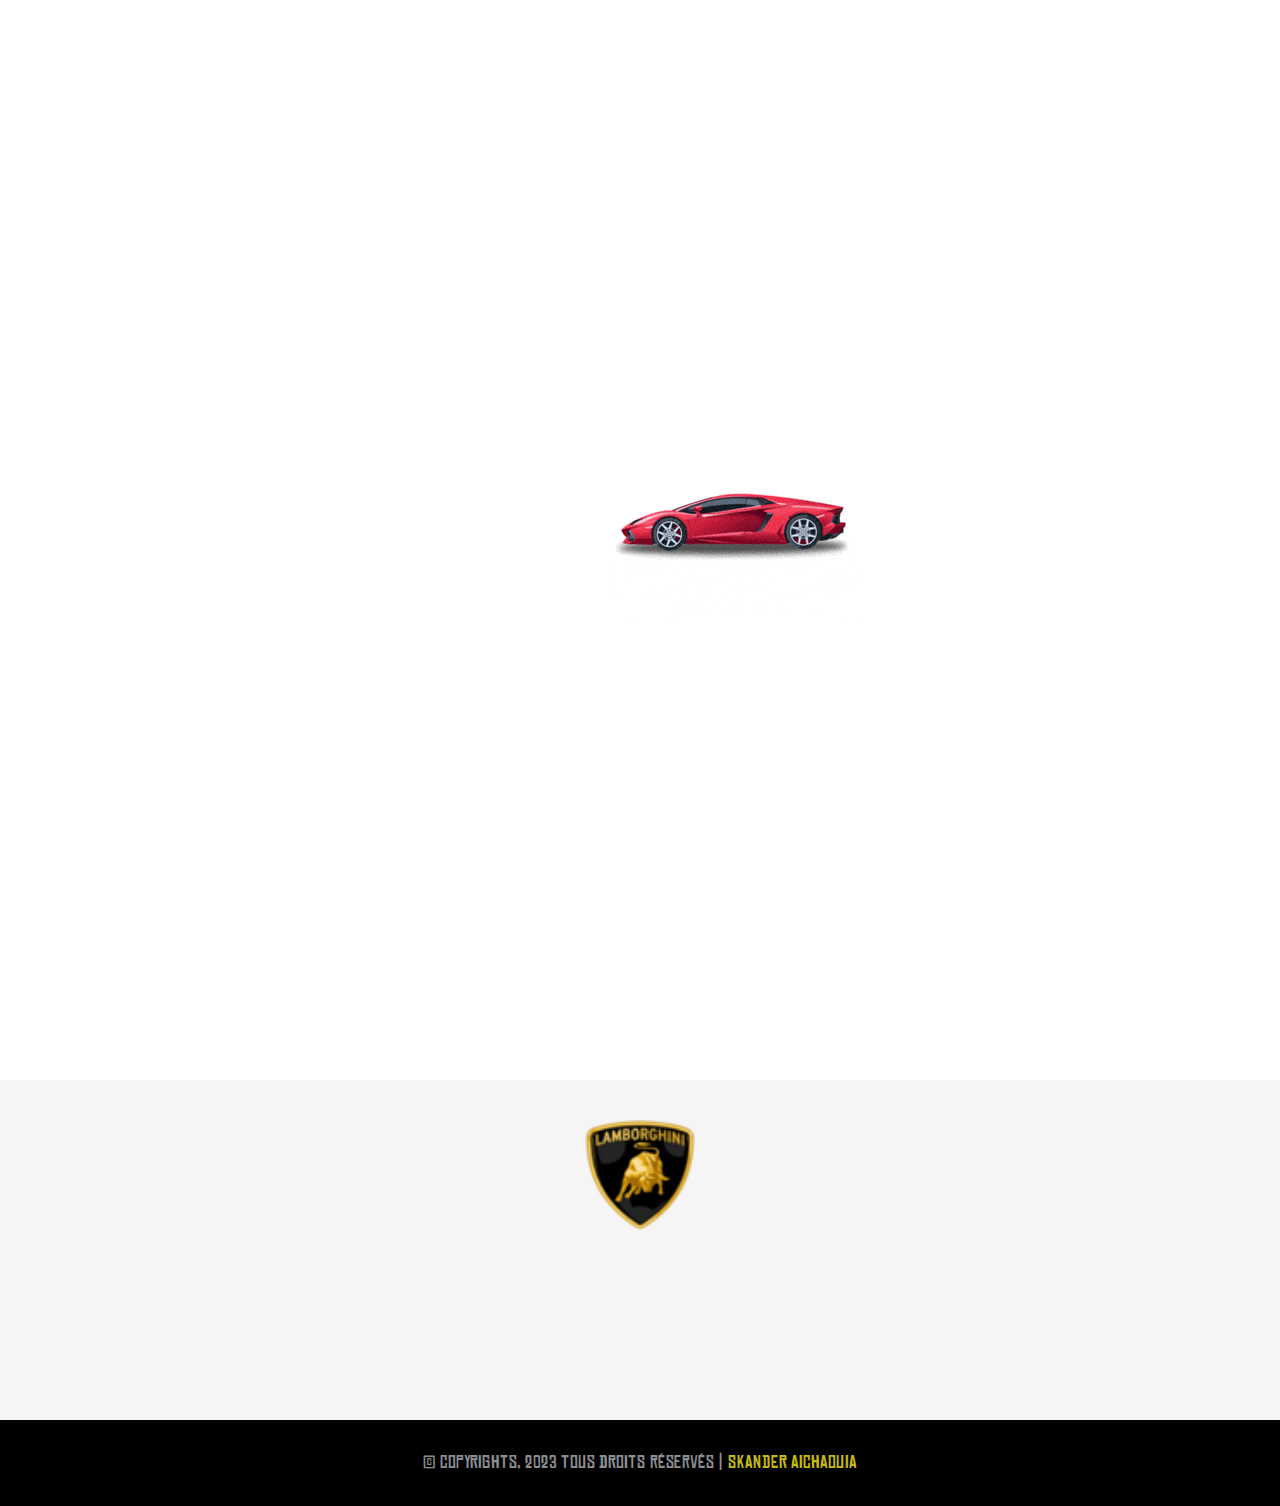
<file: index.html>
<!DOCTYPE html>
<html lang="fr">

<head>
	<title>Lamborghini - Formulaire</title>
  	<meta name="description" content="Project" />
  	<meta name="author" content="Lamborghini" />
 	<link rel="icon" type="image/png" href="img/lamborgini.ico"/>
	<link rel="stylesheet" type="text/css" href="css/bootstrap.css">
	<link rel="stylesheet" type="text/css" href="css/animate.css">
	<link rel="stylesheet" type="text/css" href="css/main.css">
  <link rel="stylesheet" type="text/css" href="css/legend.css">
	<link rel="stylesheet" href="https://use.fontawesome.com/releases/v5.5.0/css/all.css" integrity="sha384-B4dIYHKNBt8Bc12p+WXckhzcICo0wtJAoU8YZTY5qE0Id1GSseTk6S+L3BlXeVIU" crossorigin="anonymous">

</head>
   
<body oncontextmenu="return false;">
<body onkeydown='return false;'>
<body>
	<div class="preloader">
		<img src="img/loader.gif" alt="Preloader image" >
	</div>

    <nav id="accueil" class="navbar">
        <div class="container">
          <div class="navbar-header">
            <a class="navbar-brand" href="#"><img src="img/key-logo.png" alt=""></a>
          </div>
          <div class="collapse navbar-collapse" id="bs-example-navbar-collapse-1">
            <ul class="nav navbar-nav navbar-right main-nav">
              <li><a class="btn active" href="file:///D:/Project/Formulaire.html">Formulaire</a></li>
              <li><a class="btn" href="file:///D:/Project/Definition/Definition.html">About</a></li>
              <li><a class="btn" href="file:///D:/Project/Site%20Officiel/Site%20Officiel.html">Site Officiel</a></li>
              <!-- <li><a class="btn btn-blue" href="http://wiki.fr/">Wiki</a></li> -->
            </ul>
          </div>
        </div>
      </nav>

      <header>
        <div class="container"></div>
      </header>
    
      <section class="section section-padded">
        <div class="container">
          <div class="row text-center title">
              <img class="key-logo" src="img/key-logo.png" alt="">

              
      </section>
    
      <section class="section section-padded2 discord-bg">
        <div class="container">
          <div class="row">
            <div class="discord text-center">
            </div>
          </div>
        </div>
      </section>
      <footer id="footer">
        <div class="container">
          <div class="row">
            <div class="col-md-12">
              <div class="footer-text">
                <p>&copy; Copyrights, 2023 Tous droits r&eacute;serv&eacute;s | <a style="color: #c5b912" href="https://www.instagram.com/skander._.aichaouia/?hl=fr" >Skander Aichaouia</a></p>
              </div>
            </div>
          </div>
        </div>
      </footer>
    
      <div class="mobile-nav">
        <ul>
        </ul>
        <a href="#" class="close-link"><i class="arrow_up"></i></a>
      </div>
    
      <script src="https://code.jquery.com/jquery-1.12.4.js"></script>
      <script src="js/owl.carousel.min.js"></script>
      <script src="js/main.js"></script>
    </body>
    
    
    </html>
</file>
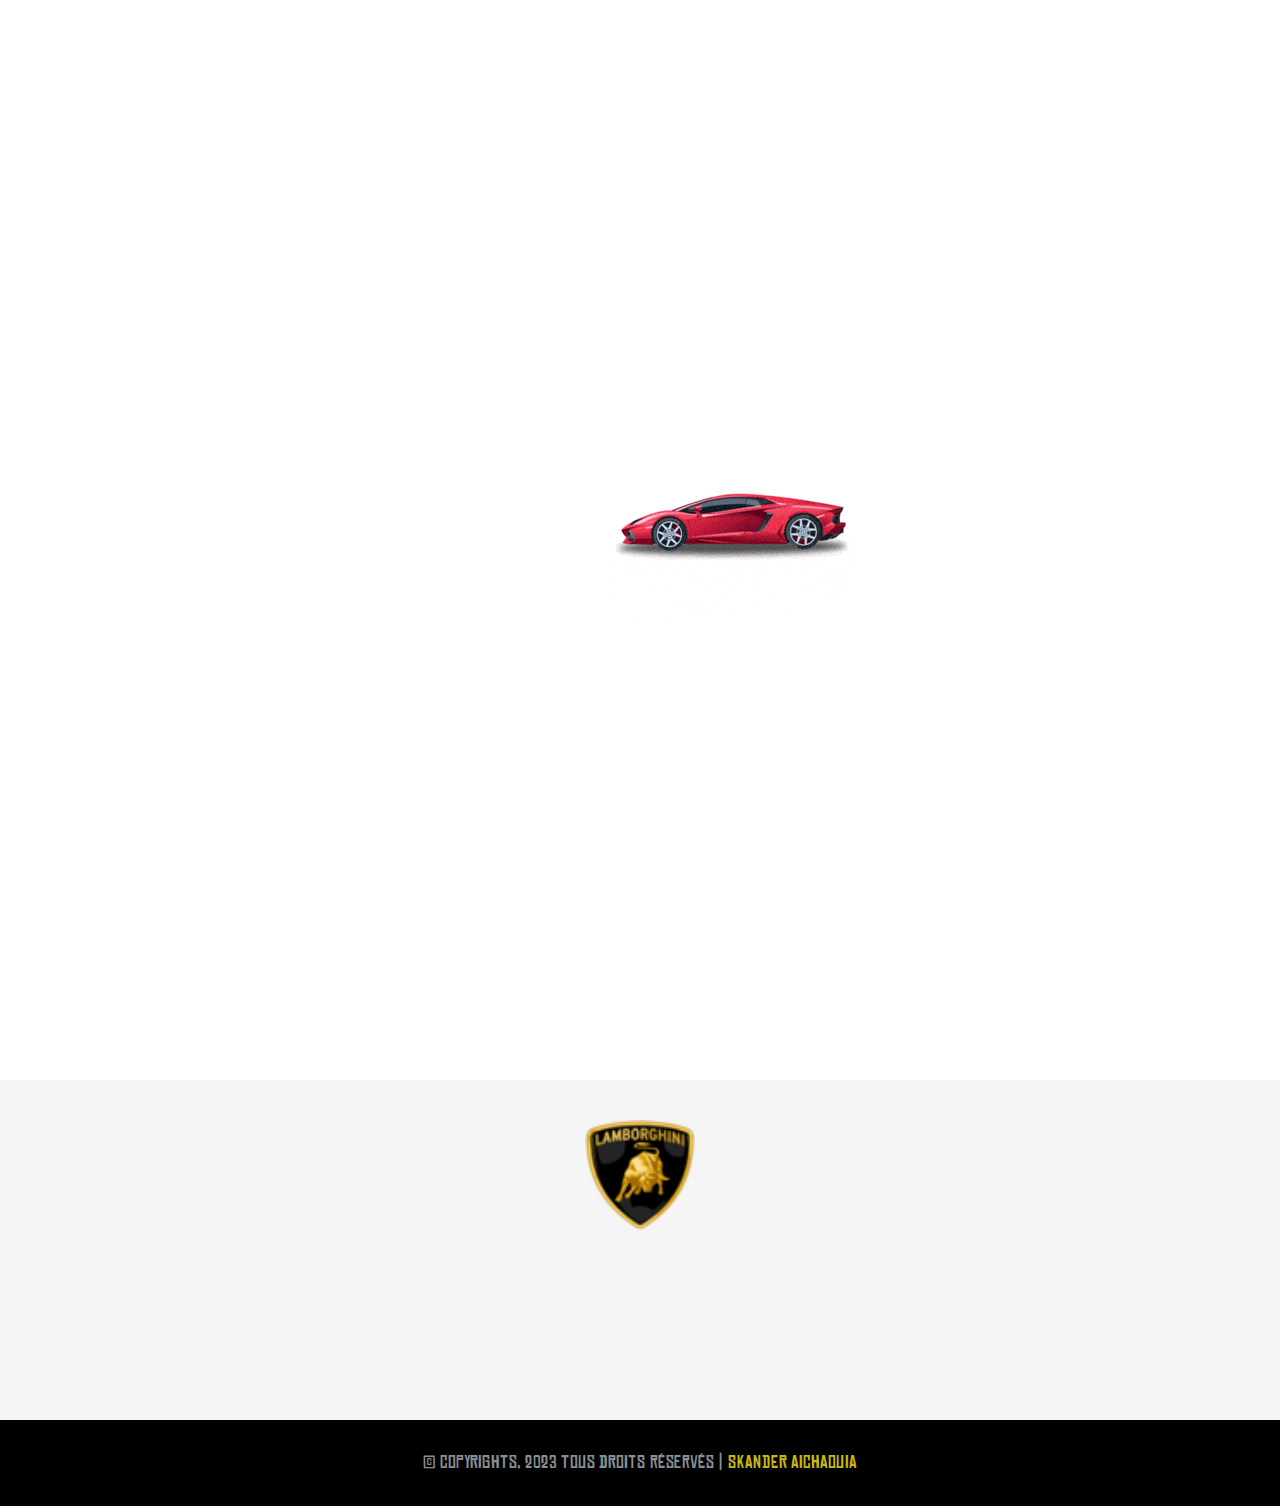
<file: Formulaire.html>
<!DOCTYPE html>
<html lang="fr">

<head>
	<title>Lamborghini - Formulaire</title>
  	<meta name="description" content="Project" />
  	<meta name="author" content="Lamborghini" />
 	<link rel="icon" type="image/png" href="img/lamborgini.ico"/>
	<link rel="stylesheet" type="text/css" href="css/bootstrap.css">
	<link rel="stylesheet" type="text/css" href="css/animate.css">
	<link rel="stylesheet" type="text/css" href="css/main.css">
  <link rel="stylesheet" type="text/css" href="css/legend.css">
	<link rel="stylesheet" href="https://use.fontawesome.com/releases/v5.5.0/css/all.css" integrity="sha384-B4dIYHKNBt8Bc12p+WXckhzcICo0wtJAoU8YZTY5qE0Id1GSseTk6S+L3BlXeVIU" crossorigin="anonymous">

</head>
   
<body oncontextmenu="return false;">
<body onkeydown='return false;'>
<body>
	<div class="preloader">
		<img src="img/loader.gif" alt="Preloader image" >
	</div>

    <nav id="accueil" class="navbar">
        <div class="container">
          <div class="navbar-header">
            <a class="navbar-brand" href="#"><img src="img/key-logo.png" alt=""></a>
          </div>
          <div class="collapse navbar-collapse" id="bs-example-navbar-collapse-1">
            <ul class="nav navbar-nav navbar-right main-nav">
              <li><a class="btn active" href="file:///E:/Nouveau%20dossier/Formulaire.html">Formulaire</a></li>
              <li><a class="btn" href="file:///E:/Nouveau%20dossier/Definition/Definition.html#">About</a></li>
              <li><a class="btn" href="file:///E:/Nouveau%20dossier/Site%20Officiel/Site%20Officiel.html">Site Officiel</a></li>
              <!-- <li><a class="btn btn-blue" href="http://wiki.fr/">Wiki</a></li> -->
            </ul>
          </div>
        </div>
      </nav>

      <header>
        <div class="container"></div>
      </header>
    
      <section class="section section-padded">
        <div class="container">
          <div class="row text-center title">
              <img class="key-logo" src="img/key-logo.png" alt="">

              
      </section>
    
      <section class="section section-padded2 discord-bg">
        <div class="container">
          <div class="row">
            <div class="discord text-center">
            </div>
          </div>
        </div>
      </section>
      <footer id="footer">
        <div class="container">
          <div class="row">
            <div class="col-md-12">
              <div class="footer-text">
                <p>&copy; Copyrights, 2023 Tous droits r&eacute;serv&eacute;s | <a style="color: #c5b912" href="https://www.instagram.com/skander._.aichaouia/?hl=fr" >Skander Aichaouia</a></p>
              </div>
            </div>
          </div>
        </div>
      </footer>
    
      <div class="mobile-nav">
        <ul>
        </ul>
        <a href="#" class="close-link"><i class="arrow_up"></i></a>
      </div>
    
      <script src="https://code.jquery.com/jquery-1.12.4.js"></script>
      <script src="js/owl.carousel.min.js"></script>
      <script src="js/main.js"></script>
    </body>
    
    
    </html>
</file>
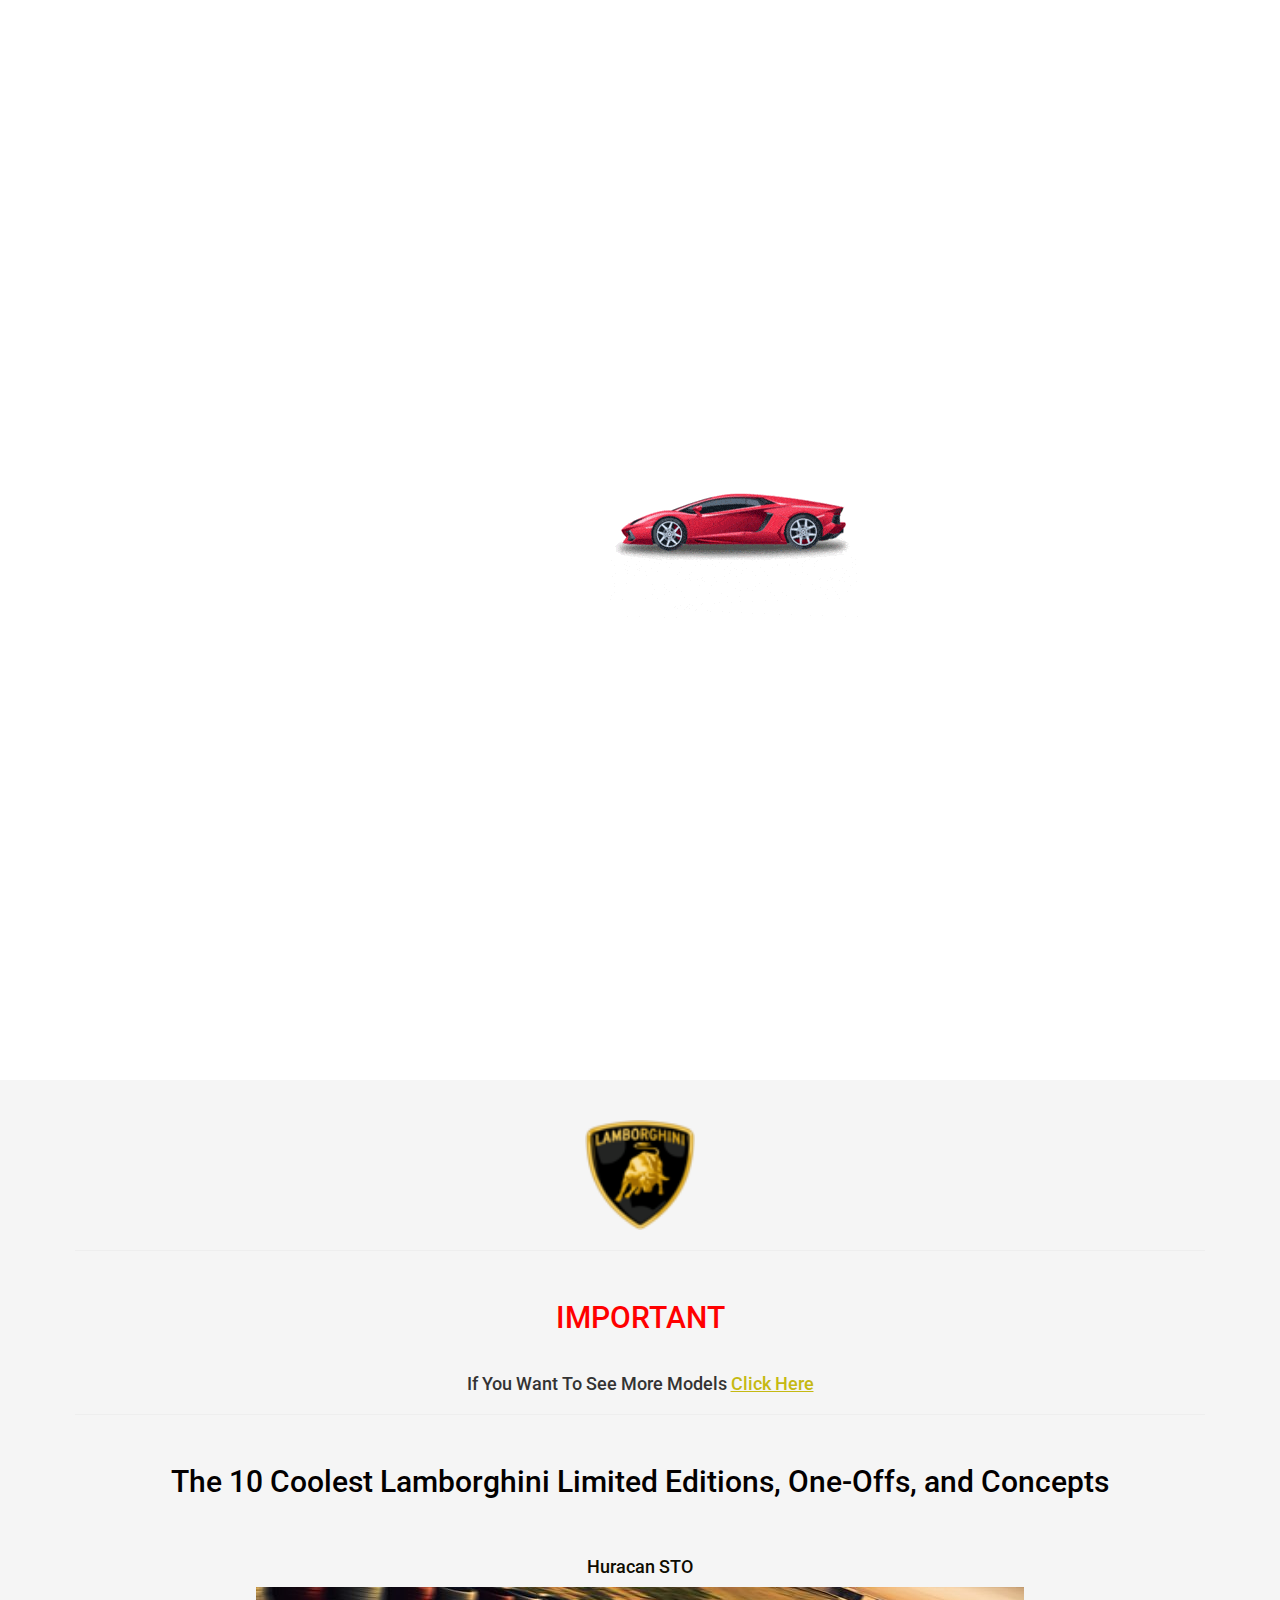
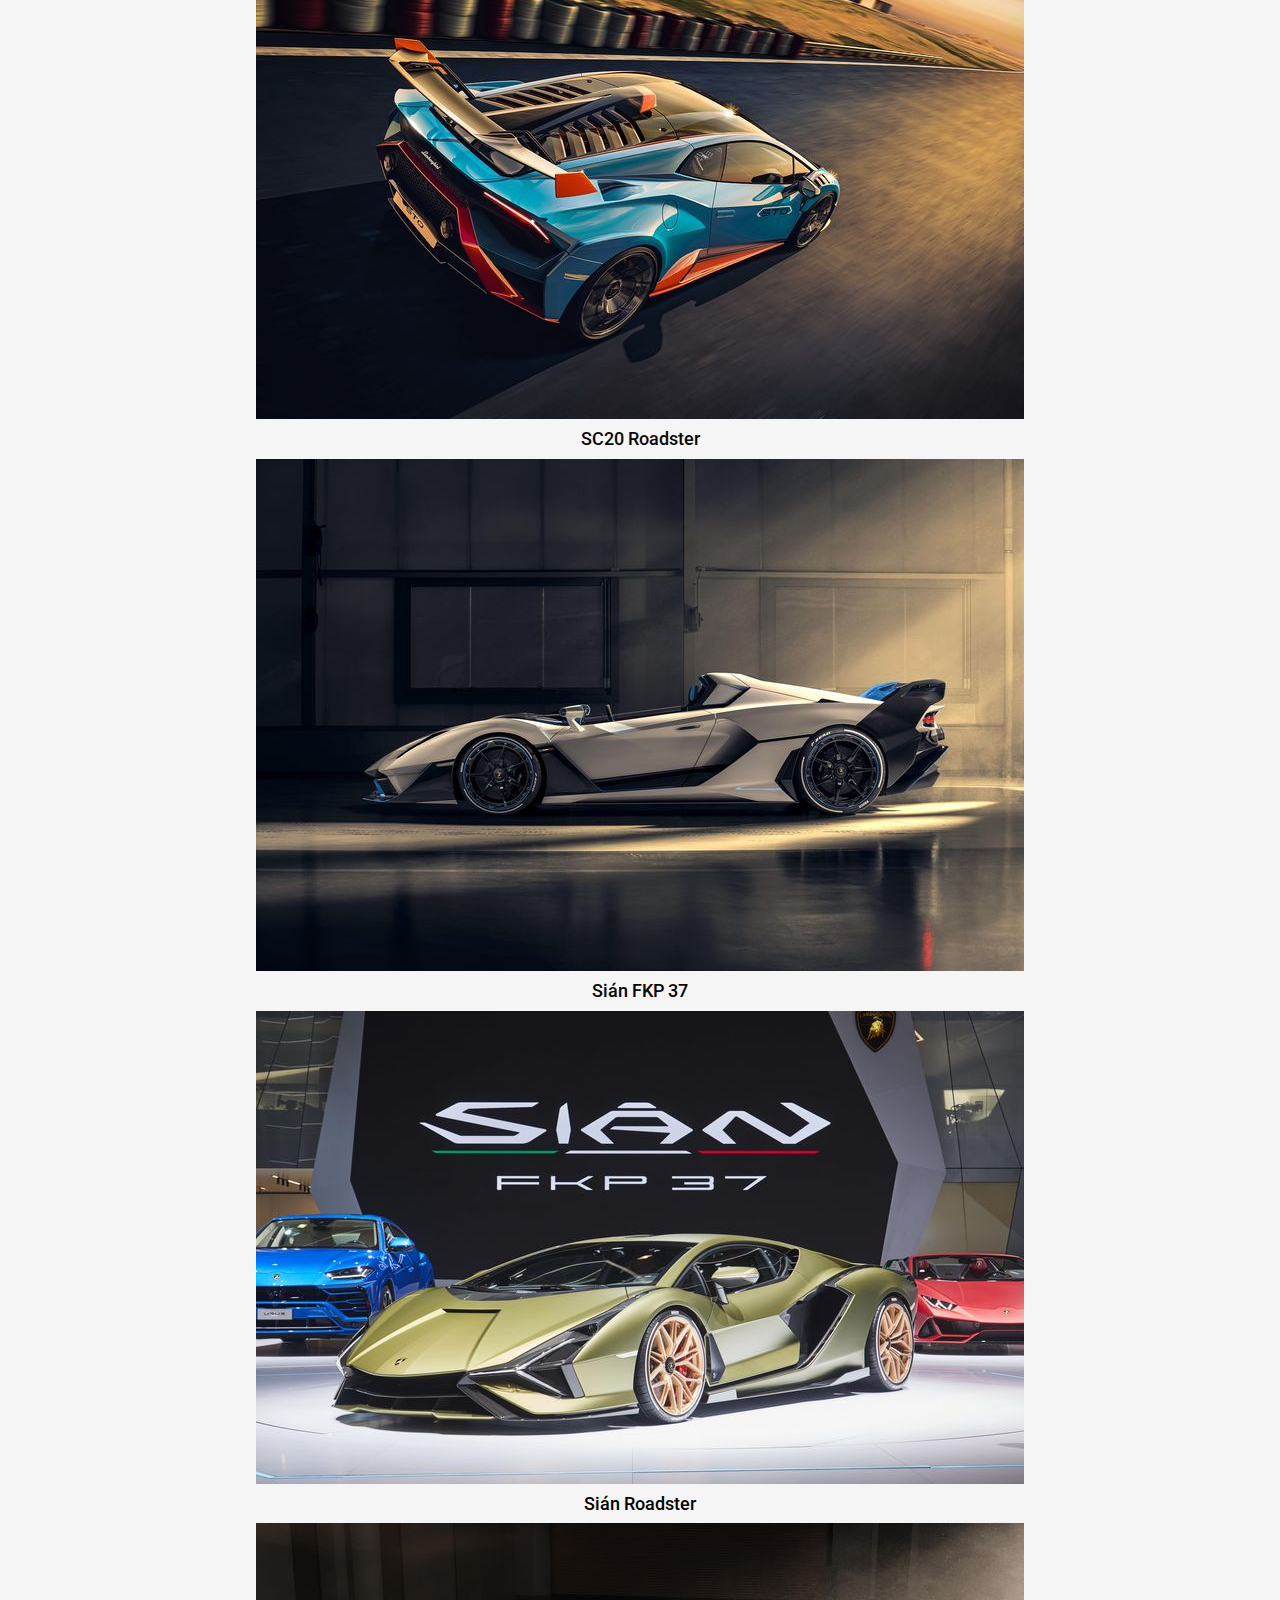
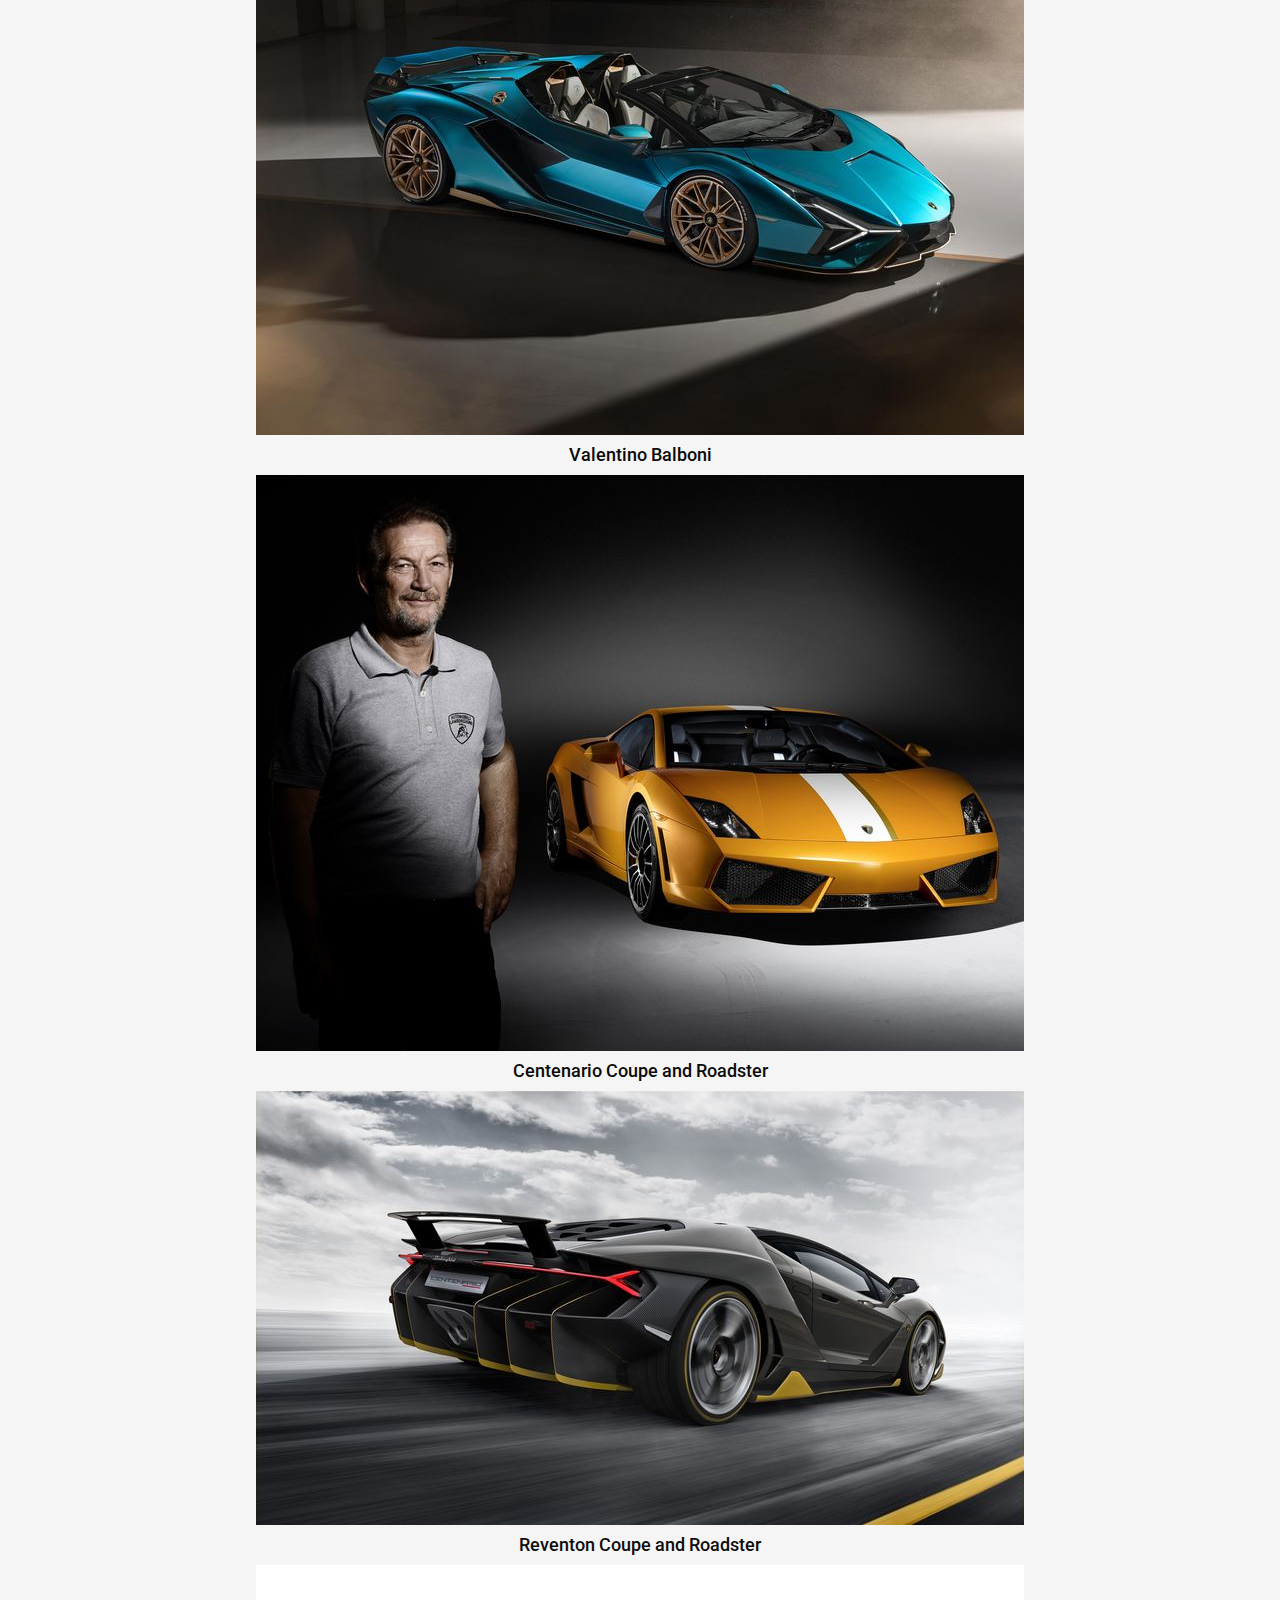
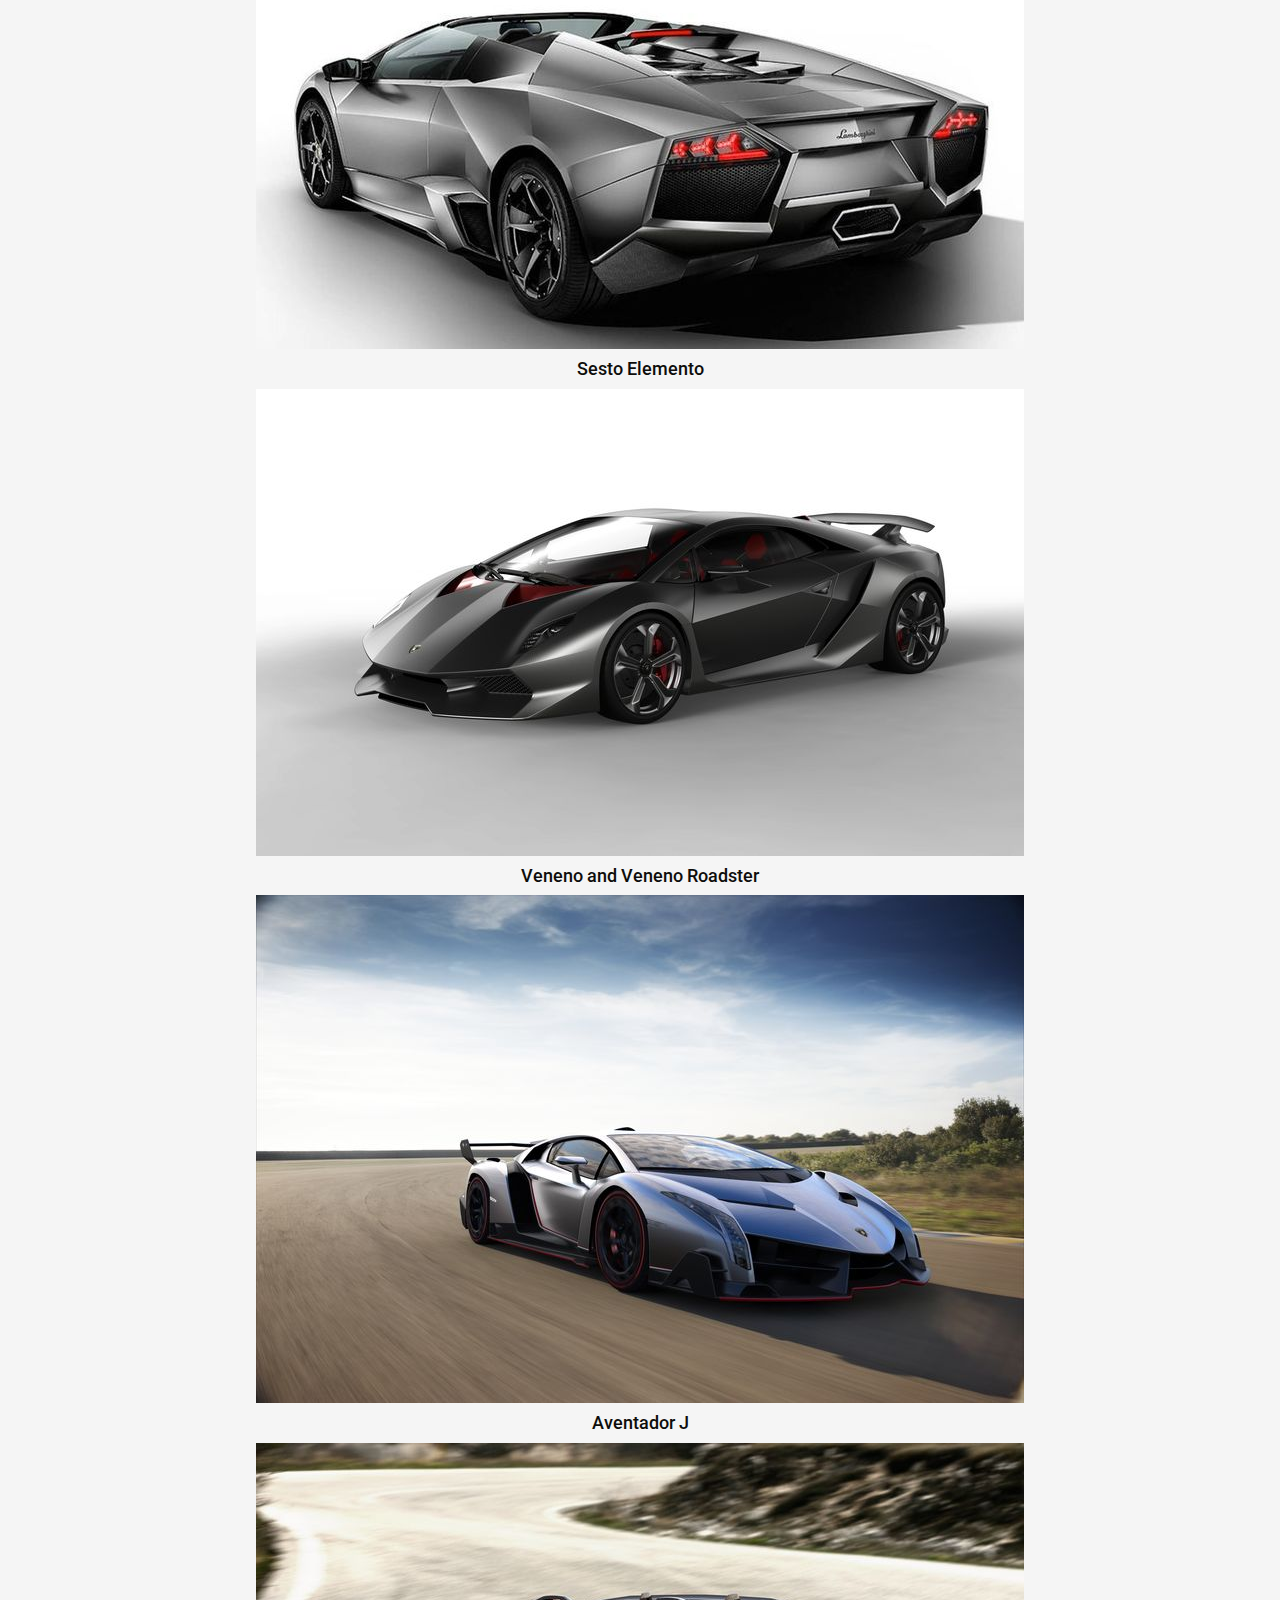
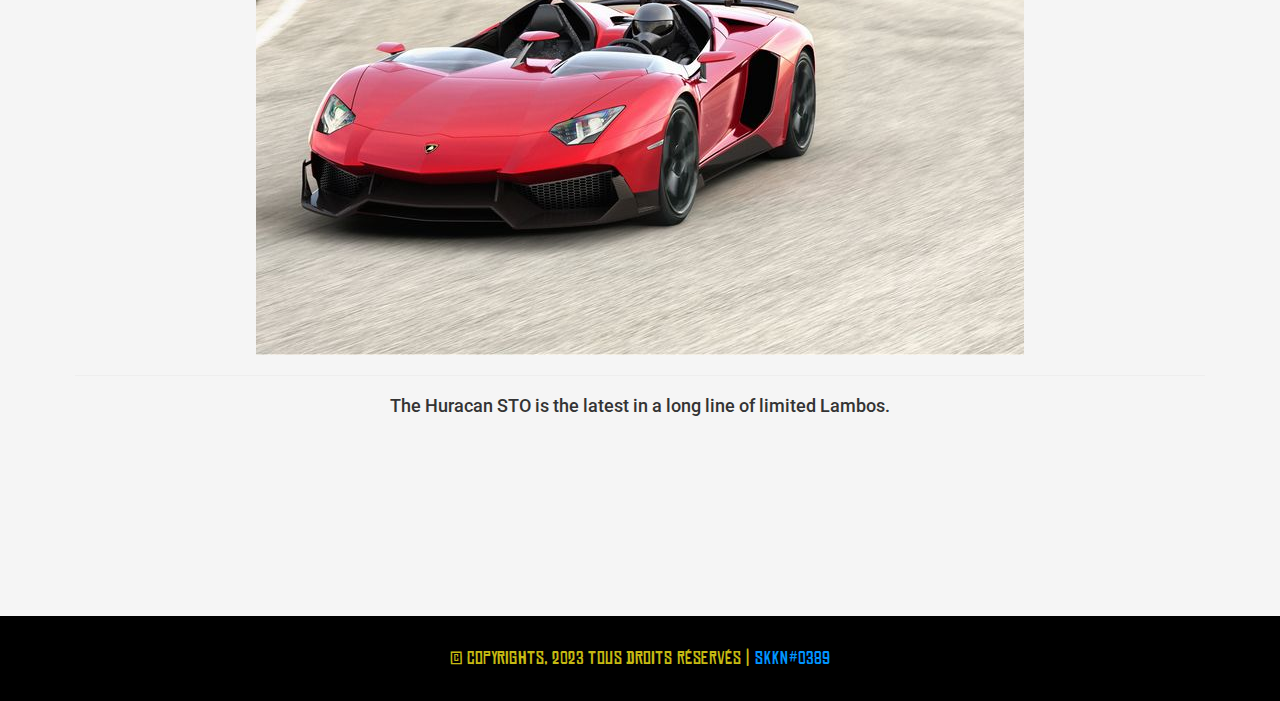
<file: Definition/Definition.html>
<!DOCTYPE html>
<html lang="fr">

<head>
	<title>Lamborgini - Definition </title>
  	<meta name="description" content="Project" />
  	<meta name="author" content="Lamborghini" />
 	<link rel="icon" type="image/png" href="../img/lamborgini.ico"/>
	<link rel="stylesheet" type="text/css" href="css/bootstrap.css">
	<link rel="stylesheet" type="text/css" href="css/animate.css">
	<link rel="stylesheet" type="text/css" href="css/main.css">
	<link rel="stylesheet" href="https://use.fontawesome.com/releases/v5.5.0/css/all.css" integrity="sha384-B4dIYHKNBt8Bc12p+WXckhzcICo0wtJAoU8YZTY5qE0Id1GSseTk6S+L3BlXeVIU" crossorigin="anonymous">

</head>
<body oncontextmenu="return false;">
<body onkeydown='return false;'>
<body>
	<div class="preloader">
		<img src="img/loaderr.png" alt="Preloader image">
	</div>

  <nav id="accueil" class="navbar">
    <div class="container">
      <div class="navbar-header">
        <a class="navbar-brand" href="#"><img src="img/logo.png" alt=""></a>
      </div>
      <div class="collapse navbar-collapse" id="bs-example-navbar-collapse-1">
        <ul class="nav navbar-nav navbar-right main-nav">
			<li><a class="btn" href="file:///E:/Nouveau%20dossier/Formulaire.html">Formulaire</a></li>
			<li><a class="btn active" href="file:///E:/Nouveau%20dossier/Definition/Definition.html#">About</a></li>
			<li><a class="btn" href="file:///E:/Nouveau%20dossier/Site%20Officiel/Site%20Officiel.html">Site Officiel</a></li>
		  <!-- <li><a class="btn btn-blue" href="http://wiki.fr/">Wiki</a></li> -->
        </ul>
      </div>
    </div>
  </nav>

	<header>
		<div class="container"></div>
	</header>

	<section class="section section-padded">
		<div class="container">
			<div class="row text-center title">
					<img class="key-logo" src="img/key-logo.png" alt="">
					<hr>
					<br />
					<h5 style="color:rgb(255,0,0); font-size:30px;">IMPORTANT</h5>
					<br />
					<h5>If You Want To See More Models <a style="color:#c5b912;" href="https://www.lamborghini.com/fr-en/modèles"><u>Click Here</u>
					<br />
					<hr>
					<br />
					<h5 style="color:rgb(3, 0, 0); font-size:30px;">The 10 Coolest Lamborghini Limited Editions, One-Offs, and Concepts</h5>
					<br />
					<br />
					<h5 style="color:hsl(49, 85%, 3%);">Huracan STO</h5>
					<image src="img/ts/1.jpg"></image>
					<h5 style="color:hsl(45, 25%, 3%);">SC20 Roadster</h5>
					<image src="img/ts/2.jpg"></image>
					<h5 style="color:hsl(60, 11%, 2%);">Sián FKP 37</h5>
					<image src="img/ts/3.jpg"></image>
					<h5 style="color:hsl(60, 33%, 1%);">Sián Roadster</h5>
					<image src="img/ts/4.jpg"></image>
					<h5 style="color:hsl(60, 5%, 4%);">Valentino Balboni</h5>
					<image src="img/ts/5.jpg"></image>
					<h5 style="color:hsl(60, 5%, 4%);">Centenario Coupe and Roadster</h5>
					<image src="img/ts/6.jpg"></image>
					<h5 style="color:hsl(40, 12%, 5%);">Reventon Coupe and Roadster</h5>
					<image src="img/ts/7.jpg"></image>
					<h5 style="color:hsl(40, 12%, 5%);">Sesto Elemento</h5>
					<image src="img/ts/8.jpg"></image>
					<h5 style="color:hsl(40, 12%, 5%);">Veneno and Veneno Roadster</h5>
					<image src="img/ts/9.jpg"></image>
					<h5 style="color:hsl(40, 12%, 5%);">Aventador J</h5>
					<image src="img/ts/10.jpg"></image>
					
					<br />

					<hr>
					<h5>The Huracan STO is the latest in a long line of limited Lambos.</h5>
			</div>
		</div>
		<div class="cut cut-bottom"></div>
	</section>

	<section class="section section-padded2 discord-bg">
        <div class="container">
          <div class="row">
            <div class="discord text-center">
            </div>
          </div>
        </div>
      </section>
	  <footer id="footer">
		<div class="container">
		  <div class="row">
			<div class="col-md-12">
			  <div class="footer-text">
				<p>&copy; Copyrights, 2023 Tous droits r&eacute;serv&eacute;s | <a style="color: #0094FF" href="" >SKKN#0389</a></p>
			  </div>
			</div>
		  </div>
		</div>
	  </footer>
	<div class="mobile-nav">
		<ul>
		</ul>
		<a href="#" class="close-link"><i class="arrow_up"></i></a>
	</div>

	<script src="https://code.jquery.com/jquery-1.12.4.js"></script>
	<script src="js/owl.carousel.min.js"></script>
	<script src="js/main.js"></script>
</body>

</html>
</file>
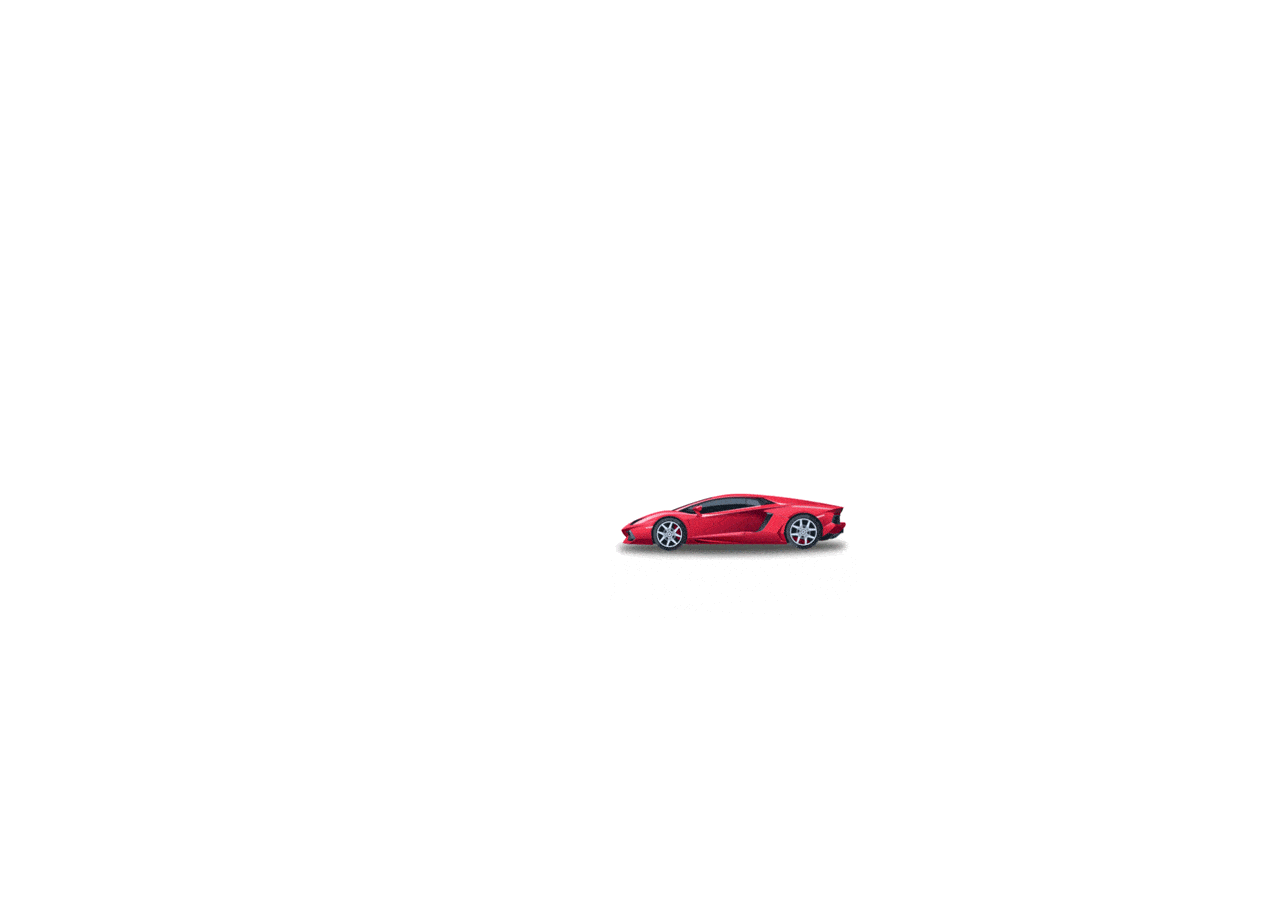
<file: Site Officiel/Site Officiel.html>
<!DOCTYPE html>
<html lang="fr">

<head>
	<title>Lamborghini - Site Officiel</title>
  	<meta name="description" content="project" />
  	<meta name="author" content="Lamborghini" />
 	<link rel="icon" type="image/png" href="../img/lamborgini.ico"/>
	<link rel="stylesheet" type="text/css" href="css/bootstrap.css">
	<link rel="stylesheet" type="text/css" href="css/animate.css">
	<link rel="stylesheet" type="text/css" href="css/main.css">
	<link rel="stylesheet" href="https://use.fontawesome.com/releases/v5.5.0/css/all.css" integrity="sha384-B4dIYHKNBt8Bc12p+WXckhzcICo0wtJAoU8YZTY5qE0Id1GSseTk6S+L3BlXeVIU" crossorigin="anonymous">

</head>
<body oncontextmenu="return false;">
<body onkeydown='return false;'>
<body>
	<div class="preloader">
		<img src="img/loader.png" alt="Preloader image">
	</div>

  <nav id="accueil" class="navbar">
    <div class="container">
      <div class="navbar-header">
        <a class="navbar-brand" href="#"><img src="img/logo.png" alt=""></a>
      </div>
      <div class="collapse navbar-collapse" id="bs-example-navbar-collapse-1">
        <ul class="nav navbar-nav navbar-right main-nav">
          <li><a class="btn" href="file:///E:/Nouveau%20dossier/Formulaire.html">Formulaire</a></li>
          <li><a class="btn" href="file:///E:/Nouveau%20dossier/Definition/Definition.html#">About</a></li>
          <li><a class="btn active" href="file:///E:/Nouveau%20dossier/Site%20Officiel/Site%20Officiel.html">Site Officiel</a></li>
        </ul>
      </div>
    </div>
  </nav>

        <div id="bg">

            <div class="gta-img">
                    <a href="https://www.lamborghini.com/fr-en"><image id="gta-icon" src="img/lamborgini.png" ></image></a>
                    <h2 class="text">Lamborghini</h2>
                    <h2 class="text2"><a href="https://www.lamborghini.com/fr-en"><u style="color:#c5b912;">Rejoint nous en cliquant ici</u></a></h2>
            </div>

        </div>

	<div class="mobile-nav">
		<ul>
		</ul>
		<a href="#" class="close-link"><i class="arrow_up"></i></a>
	</div>

	<script src="https://code.jquery.com/jquery-1.12.4.js"></script>
	<script src="js/owl.carousel.min.js"></script>
	<script src="js/main.js"></script>
</body>

</html>
</file>
<file: css/main.css>
@import url(http://fonts.googleapis.com/css?family=Roboto:300,400,500,700);

@font-face {
	font-family: "Chineserocks";
	src: url('../font/chineserocks.ttf');
}

body {
	font-family: 'Roboto', 'Helvetica Neue', 'Segoe UI', Helvetica, Arial, sans-serif;
	font-size: 14px;
	overflow-x: hidden;
	color: #2a3237;
	-webkit-font-smoothing: antialiased;
	-moz-osx-font-smoothing: grayscale;
}

.parallax {
	position: absolute;
	overflow: hidden;
	width: 100%;
	-webkit-transform: translateZ(0);
	-ms-transform: translateZ(0);
	transform: translateZ(0);
}

.parallax img {
	width: 100%;
	height: 100%;
}
/* Preloader */

.preloader {
	position: fixed;
	z-index: 9999;
	width: 100%;
	height: 100%;
	background-color: white;
}

.preloader img {
	position: absolute;
	top: calc(50% - 32px);
	left: calc(50% - 32px);
}

.preloader div {
	display: none;
	/* Preload the Second Pricing Image */
	background: url(../img/pricing2.jpg) no-repeat 9999px 9999px;
	background-position: 9999px 9999px;
}

/* Typography */

p {
	font-size: 18px;
	line-height: 1.5;
	color: #8a8e91;
}

h1,
h2,
h3,
h4,
h5,
h6 {
	font-family: 'Roboto', 'Avenir Next', 'Helvetica Neue', 'Segoe UI', Helvetica, Arial, sans-serif;
	position: relative;
	margin: 10px 0;
}

h1 {
	font-size: 60px;
}

h2 {
	font-size: 48px;
}

h3 {
	font-size: 30px;
}

h4 {
	font-size: 24px;
}

h5 {
	font-size: 18px;
}

h6 {
	font-size: 16px;
}

ul.white-list {
	padding: 0;
	list-style-type: none;
}

ul.white-list li {
	font-size: 18px;
	margin: 10px 0;
	color: #fff;
}

ul.white-list li:before {
	content: ' ';
	position: relative;
	top: -3px;
	display: inline-block;
	width: 6px;
	height: 6px;
	margin-right: 15px;
	background: white;
}

header {
	position: relative;
	width: 100%;
	height: 100%;
	min-height: 1080px;
	color: white;
	background: rgba(28, 36, 65, 0.93);
	background: url('../img/header.jpg');
	background-size: cover;
	background-position: center top;
	background-repeat: no-repeat;
	-moz-background-size: cover;
	-o-background-size: cover;
	-webkit-background-size: cover;
}

header .table {
	display: table;
	height: 100%;
}

header .container {
	height: 100%;
}

header .header-text {
	display: table-cell;
	text-align: center;
	vertical-align: middle;
	color: white;
}

header .typed {
	display: inline-block;
	margin: 0;
}

header .typed-cursor {
	font-size: 60px;
	display: inline-block;
	margin: 0 10px;
	color: #00a8ff;
	-webkit-animation-name: flash;
	animation-name: flash;
	-webkit-animation-duration: 1s;
	animation-duration: 1s;
	-webkit-animation-iteration-count: infinite;
	animation-iteration-count: infinite;
}

a {
	text-decoration: none;
	color: #00a8ff;
	-webkit-transition: all 0.3s ease;
	transition: all 0.3s ease;
}
/* Navigation Bar ( Navbar ) */

nav.navbar-fixed-top {
	z-index: 9499;
	top: 0;
	height: 70px;
	padding: 25px 0;
	background:rgba(0, 0, 0, 0.98);
	box-shadow: -0px 5px 5px #000;
}

nav.navbar-fixed-top .navbar-nav > li > a:not(.btn) {
	color: #fff;
}

.icon-bar {
	background: #bbb;
}
/* Buttons */

.btn {
	font-family: "Chineserocks";
	font-size: 22px;
	display: inline-block;
	color: #848484;
	border:none;
	background: transparent;
	-webkit-transition: all 0.3s ease;
	transition: all 0.3s ease;
}

.btn:hover,
.btn:focus {
	color: #fff;
}

.btn.btn-blue {
	color: #fff;
	border-color: #262626;
	background: transparent;
}

.btn.btn-blue:active {
	color: white;
	background: #0094FF;
}

/* Blink Cursor */

.blink {
	position: relative;
	top: 4px;
	display: inline-block;
	width: 4px;
	height: 50px;
	height: 5vh;
	margin: 0 10px;
}

.navbar {
	top: 50px;
}

.container {
	position: relative;
	z-index: 1;
}
/* Sections */
section {
	position: relative;
}

.section {
	padding: 40px 0;
	background: #f5f5f5;
}

.section-padded {
	padding: 40px 0 70px;
}

.section-padded2 {
	padding: 40px 0 10px;
}

.cut-top {
	content: ' ';
	position: absolute;
	z-index: 1;
	top: -80px;
	left: 0;
	width: 0;
	height: 0;
	border-top: 80px solid transparent;
	border-right: 30px solid #f5f5f5;
}

.cut-bottom {
	content: ' ';
	position: absolute;
	z-index: 1;
	bottom: -80px;
	left: 0;
	width: 0;
	height: 0;
	border-bottom: 80px solid transparent;
	border-left: 30px solid #f5f5f5;
}

.intro-tables {
	top: -130px;
	position: relative;
}

.intro-table {
	-webkit-background-size: cover;
	background-size: cover;
	background-repeat: repeat;
	background-position: 0% 0%;
}

.intro-table-first {
	background-image: url('../img/table-1.jpg');
}

.intro-table-hover {
	-webkit-transition: background-image 0.3s ease, background-position 0.3s;
	transition: background-image 0.3s ease, background-position 0.3s;
	background-image: url('../img/table-2.jpg');
}

.intro-table-hover h4 {
	-webkit-transform: translateY(170px);
	transform: translateY(170px);
	-webkit-transition: -webkit-transform 0.3s;
	transition: transform 0.3s;
}

.intro-table-hover:hover {
	background-image: url('../img/table-2-hover.jpg');
	background-position: 50% 50%;
}

.intro-table-third {
	background-image: url('../img/table-3.jpg');
}

.intro-table-hover .expand {
	margin: 30px;
	margin-top: 120px;
	opacity: 0;
	-webkit-transition: -webkit-transform 0.3s, opacity 0.3s;
	transition: transform 0.3s ease, opacity 0.3s;
	-webkit-transform: scale(0.6);
	-ms-transform: scale(0.6);
	transform: scale(0.6);
}

.intro-table-hover:hover h4 {
	-webkit-transform: translateY(0);
	transform: translateY(0);
}

.intro-table-hover:hover .expand {
	opacity: 1;
	-webkit-transform: scale(1);
	-ms-transform: scale(1);
	transform: scale(1);
}

.intro-table-hover .hide-hover {
	-webkit-transition: opacity 0.3s ease;
	transition: opacity 0.3s ease;
}

.intro-table-hover:hover .hide-hover {
	opacity: 0;
}

.intro-tables .intro-table {
	position: relative;
	width: 100%;
	height: 300px;
	margin: 20px 0;
}

.intro-tables .intro-table .heading {
	margin: 0;
	padding: 30px;
}

.intro-tables .intro-table .small-heading {
	margin: 0;
	padding: 0 30px;
}

.intro-tables .intro-table .bottom {
	position: absolute;
	bottom: 0;
}

.intro-tables .intro-table .owl-schedule .schedule-row {
	padding: 10px 30px;
	color: white;
	transition: all 0.3s ease;
}

.owl-schedule .schedule-row:not(:last-child) {
	border-bottom: 1px solid rgba(255, 255, 255, 0.4);
}

.owl-testimonials .author {
	margin-top: 50px;
}

.ripple-effect {
	position: absolute;
	width: 50px;
	height: 50px;
	border-radius: 50%;
	background: white;
	-webkit-animation: ripple-animation 2s;
	animation: ripple-animation 2s;
}

@-webkit-keyframes ripple-animation {
	from {
		opacity: 0.2;
		-webkit-transform: scale(1);
		transform: scale(1);
	}
	to {
		opacity: 0;
		-webkit-transform: scale(100);
		transform: scale(100);
	}
}

@keyframes ripple-animation {
	from {
		opacity: 0.2;
		-webkit-transform: scale(1);
		transform: scale(1);
	}
	to {
		opacity: 0;
		-webkit-transform: scale(100);
		transform: scale(100);
	}
}

.services {
	margin: 40px 0;
}

.service {
	width: 100%;
	height: 320px;
	margin: 80px 0;
	text-align: center;
	border: 1px solid #ddd;
	-webkit-transition: all 0.3s ease;
	transition: all 0.3s ease;
}

.service .icon-holder {
	position: relative;
	top: 100px;
	display: inline-block;
	margin-bottom: 40px;
	padding: 10px;
	background: white;
	-webkit-transition: all 0.3s ease;
	transition: all 0.3s ease;
}

.service .heading {
	position: relative;
	top: 80px;
	-webkit-transition: all 600ms cubic-bezier(0.68, -0.55, 0.265, 1.55);
	transition: all 600ms cubic-bezier(0.68, -0.55, 0.265, 1.55);
}

.service .icon-holder > img.icon {
	width: 40px;
}

.service:hover {
	border-color: #00a8ff;
}

.service:hover .icon-holder {
	top: -30px;
}

.service:hover .heading {
	top: -30px;
}

.service .description {
	width: 80%;
	margin: 0 auto;
	opacity: 0;
	-webkit-transition: all 600ms cubic-bezier(0.68, -0.55, 0.265, 1.55);
	transition: all 600ms cubic-bezier(0.68, -0.55, 0.265, 1.55);
	-webkit-transform: scale(0);
	-ms-transform: scale(0);
	transform: scale(0);
}

.service:hover .description {
	opacity: 1;
	-webkit-transform: scale(1);
	-ms-transform: scale(1);
	transform: scale(1);
}

.team {
	margin: 80px 0;
	padding-bottom: 60px;
	background: white;
	box-shadow: 0 2px 3px rgba(0, 0, 0, 0.07);
}

.team .cover .overlay {
	height: 250px;
	padding-top: 60px;
	opacity: 0;
	background: rgba(0, 168, 255, 0.9);
	-webkit-transition: opacity 0.45s ease;
	transition: opacity 0.45s ease;
}

.team:hover .cover .overlay {
	opacity: 1;
}

.team .avatar {
	position: relative;
	z-index: 2;
	margin-top: -60px;
	border-radius: 50%;
}

.team .title {
	margin: 50px 0;
}
/* Pricing */

#pricing {
	background: #00a8ff url('../img/pricing1.jpg') no-repeat center center;
	-webkit-background-size: cover;
	background-size: cover;
	-webkit-transition: background-image 0.6s linear 0.3s;
	transition: background-image 0.6s linear 0.3s;
}

.owl-pricing img {
	width: 100%;
}

.owl-pricing,
.pricings {
	margin-top: 100px;
	margin-bottom: 100px;
}

.pricing {
	position: relative;
	width: 100%;
}

.pricings .pricing .box-main,
.pricings .pricing .box-second {
	position: relative;
	left: 25%;
	display: inline-block;
	width: 50%;
	height: 300px;
	padding: 50px 40px;
	background: #bbb;
	-webkit-transition: -webkit-transform 0.3s, background-image 0.3s, opacity 0.3s;
	transition: transform 0.3s, background-image 0.3s, opacity 0.3s;
	-webkit-backface-visibility: hidden;
	backface-visibility: hidden;
}

.pricings .pricing .box-main {
	z-index: 10;
	padding-top: 40px;
}

.pricings .pricing .box-main:not(.active) {
	cursor: pointer;
}

.pricings .pricing .box-main .info-icon {
	font-size: 14px;
	position: absolute;
	top: 20px;
	right: 20px;
	pointer-events: none;
	opacity: 0;
	color: #fff;
	-webkit-transition: opacity 0.3s;
	transition: opacity 0.3s;
}

.pricings .pricing .box-main:not(.active) .info-icon {
	opacity: 1;
	-webkit-transition-delay: 0.2s;
	transition-delay: 0.2s;
}

.pricings .pricing .box-main:not(.active):hover {
	background: #afafaf;
}

.pricings .pricing .box-main.active {
	background: #00a8ff;
	-webkit-transform: translateX(-99%);
	-ms-transform: translateX(-99%);
	transform: translateX(-99%);
}

.pricings .pricing .box-second {
	position: absolute;
	top: 0;
	right: 0% !important;
	left: auto;
	opacity: 0;
	background: #afafaf;
}

.pricings .pricing .box-second.active {
	opacity: 1;
	background: #00a8ff;
}

.pricings .pricing.active .box-main,
.pricings .pricing .box-second {
	background: #00a8ff;
}

.pricings .pricing .box-main a.btn {
	margin-top: 50px;
}

.owl-twitter i.icon {
	font-size: 36px;
	margin-bottom: 60px;
	color: white;
}
/*--------------------*/
/* FOOTER */
/*--------------------*/


#footer {
	background-color: #000;
	color:#807f7f;
	display: inline;
	float: left;
	padding: 15px 0;
	width: 100%;
}

.footer-text{
	display: inline;
	float: left;
	padding: 10px 0;
	width: 100%;
	text-align: center;
}



.footer-text p{
	font-family:"Chineserocks";
	padding: 5px;
	margin-bottom: 0;
	font-size: 17px;
	font-style: normal;
	font-weight: lighter;
}


.footer-text p a{
	color: #c5b912;
	text-decoration: none;
}
/* Form Control */

.form-control {
	font-size: 18px;
	position: relative;
	left: 0;
	height: auto;
	padding: 20px 30px;
	border: 1px;
	border-radius: 0;
	box-shadow: 0;
}

.form-control.form-white {
	color: #fff;
	border: 2px solid white;
	background: transparent;
	-webkit-transition: background-color 0.3s;
	transition: background-color 0.3s;
}

.form-control.form-white::-webkit-input-placeholder {
	/* WebKit browsers */
	color: #fff;
}

.form-control.form-white:-moz-placeholder {
	opacity: 1;
	/* Mozilla Firefox 4 to 18 */
	color: #fff;
}

.form-control.form-white::-moz-placeholder {
	opacity: 1;
	/* Mozilla Firefox 19+ */
	color: #fff;
}

.form-control.form-white:-ms-input-placeholder {
	/* Internet Explorer 10+ */
	color: #fff;
}

.form-control.form-white:focus {
	background: rgba(255,255,255,0.2);
}

/* Popup */
.modal {
	padding: 0 25px !important;
}

.modal-dialog {
	width: 100%;
	max-width: 560px;
	margin: 0 auto;
}

.modal-popup {
	position: relative;
	padding: 45px 30px;
	text-align: center;
	background: url('../img/popup.jpg');
	box-shadow: none;
	border-radius: 2px;
}

.modal-popup a.close-link {
	font-size: 22px;
	position: absolute;
	top: 20px;
	right: 30px;
	color: #fff;
}

.popup-form {
	width: 90%;
	max-width: 375px;
	margin: 60px auto;
}

.popup-form .form-control {
	margin: 20px 0;
}

.popup-form .form-control.dropdown {
	text-align: left;
}

.popup-form .form-control.dropdown:after {
	content: '\f0d7';
	font-family: 'FontAwesome';
	display: inline-block;
	float: right;
	color: white;
}

.popup-form .dropdown .dropdown-menu {
	top: 65px;
	width: 100%;
	padding: 0;
	border: 2px solid white;
	border-top: 0;
	border-radius: 0;
	background: white;
	box-shadow: none;
}

.popup-form .dropdown .dropdown-menu li {
	font-size: 16px;
	width: 100%;
	background: transparent;
}

.popup-form .dropdown .dropdown-menu li a {
	width: 100%;
	padding: 15px 30px;
	color: #00a8ff;
}

.popup-form .dropdown .dropdown-menu li:hover a {
	color: #fff;
	background: #00a8ff;
}

/* Checkbox */

.checkbox-holder {
	white-space: nowrap;
}

.checkbox {
	position: relative;
	display: block;
}

.checkbox {
	position: relative;
}

.checkbox label:before {
	content: '';
	position: absolute;
	top: 0;
	left: 0;
	width: 20px;
	height: 20px;
	cursor: pointer;
	border: 2px solid white;
	background: transparent;
	-webkit-transition: background-color 0.3s;
	transition: background-color 0.3s;
}

.checkbox input[type=checkbox]:focus + label:before {
	background: rgba(255,255,255,0.2);
}

.checkbox label:after {
	content: '';
	position: absolute;
	top: 6px;
	left: 6px;
	width: 8px;
	height: 8px;
	opacity: 0;
	background: white;
	-webkit-transition: all 0.3s ease;
	transition: all 0.3s ease;
}

.checkbox input[type=checkbox] {
	opacity: 0;
	position: absolute;
	width: 0;
	height: 0;
}

.checkbox input[type=checkbox]:checked + label:after {
	opacity: 1;
}

.checkbox-holder span {
	position: relative;
	display: inline-block;
	margin: 0 0 0 10px;
	white-space: normal;
	color: #fff;
}

.btn.btn-submit {
	width: 100%;
	margin-top: 30px;
	color: #00a8ff;
	border: 2px solid #fff;
	background: #fff;
}

.btn.btn-submit:focus {
	font-weight: bold;
}

.btn.btn-submit:hover {
	color: #00a8ff;
	background: #fff;
}

/* Mobile Nav */
.mobile-nav {
	position: fixed;
	z-index: 9999;
	top: 0;
	left: 0;
	display: table;
	width: 100%;
	height: 100%;
	text-align: center;
	opacity: 0;
	background: rgba(255, 255, 255, 0.98);
	-webkit-transition: all 600ms cubic-bezier(0.68, -0.55, 0.265, 1.55);
	transition: all 600ms cubic-bezier(0.68, -0.55, 0.265, 1.55);
	-webkit-transform: scale(0);
	-ms-transform: scale(0);
	transform: scale(0);
}

.mobile-nav.active {
	opacity: 1;
	-webkit-transform: scale(1);
	-ms-transform: scale(1);
	transform: scale(1);
}

.mobile-nav ul {
	display: table-cell;
	padding: 0;
	list-style: none;
	vertical-align: middle;
}

.mobile-nav ul li {
	margin: 25px 0;
}

.mobile-nav ul li a:not(.btn) {
	color: #aaa;
}

.mobile-nav a.close-link {
	font-size: 24px;
	position: absolute;
	bottom: 0px;
	left: calc(50% - 10px);
	left: 0;
	width: 100%;
	padding: 15px 0;
	color: #fff;
	background: #00a8ff;
}

.row.title {
	padding: 0 20px;
}

.light {
	font-weight: 300;
}

.regular {
	font-weight: 400;
}

.bold {
	font-weight: bold;
}
/* Colors */

.white {
	color: white;
}

.light-white {
	color: rgba(255, 255, 255, 0.5);
}

.white-bg {
	background: white;
}

.gray-bg {
	background: #f7f7f7;
}

.blue {
	color: #00a8ff;
}

.discord-bg {
	background-image:url('../img/discord-bg.jpg');
	background-attachment:fixed;
}

.muted {
	color: #989da0;
}

.margin-top {
	margin-top: 150px;
}

@media(max-width:992px) {
	h1 {
		font-size: 36px;
	}
	h2 {
		font-size: 28px;
	}
	h3 {
		font-size: 24px;
	}
	h4 {
		font-size: 20px;
	}
	h5 {
		font-size: 16px;
	}
	h6 {
		font-size: 12px;
	}
	.section {
		padding: 30px 0;
	}
}

/* Media Queries */

@media(max-width:991px) {
	.text-center-mobile {
		text-align: center !important;
	}
}

@media(max-width: 768px) {
	.pricing {
		margin-bottom: 30px;
	}
	.pricings .pricing .info-icon {
		display: none;
	}
	.pricings .pricing .box-main,
	.pricings .pricing .box-second {
		left: 0;
		width: 100%;
		padding: 50px 50px 0;
		text-align: left;
		background: #00a8ff;
	}
	.pricings .pricing .box-main.active {
		background: #00a8ff;
		-webkit-transform: translateX(0%);
		-ms-transform: translateX(0%);
		transform: translateX(0%);
	}
	.pricings .pricing .box-second {
		position: relative;
		opacity: 1;
	}
	.popup-form {
		width: 100%;
		margin: 60px auto;
	}
	.modal {
		padding: 0 10px !important;
	}
	.popup-form .form-control:not(.dropdown):focus {
		position: relative;
		padding-right: 30px;
		padding-left: 30px;
	}
}

@media(max-width: 400px) {
	header .typed-cursor {
		display: none;
	}
	.pricings .pricing .box-second {
		padding-top: 0;
	}
}



/*--------------------
4.1. CTA sectoin
--------------------*/

.section-cta {
	height: 125px;
	width: 100%;
	padding: 50px 0;
	color: #fff;
	background-color: #DD2E1F;
}

.section-cta h2 {
	font-family: "Chineserocks";
	color: #fff;
	font-size: 30px;
	font-weight: 300;
	margin: 0 0 20px;
}

.section-cta a {
	font-family: "Chineserocks";
	font-size:25px;
}

.button-cta {
	margin-top:-15px;
	border: 2px solid #fff;
	padding: 10px 50px;
	font-size: 16px;
	letter-spacing: 1.5px;
	text-transform: uppercase;
	font-weight: 800;
	color: #fff;
	display: inline-block;

	-webkit-transition: all .4s ease; /* Safari and Chrome */
	-moz-transition: all .5s ease; /* Firefox */
	-o-transition: all .5s ease; /* IE 9 */
	-ms-transition: all .5s ease; /* Opera */
	transition: all .5s ease;

}
.button-cta:hover {
	color: #000;
	background-color: #fff;	
	text-decoration: none;
}

.key-1-list {
	float:left;
	transform: translate(120%, 30%);
}

.key-2-list {
	float:right;
	transform: translate(-100%, 20%);
}

.key-F1 {
	background-image:url('../img/keys/F1.png');
	transform: translate(-50%, -50%);
	margin-top:90px;
	background-size: 70px 70px;
	width: 70px;
	height: 70px;
}

.key-F1 h5 {
	transform: translate(120%, 15%);
}


.key-F2 {
	background-image:url('../img/keys/F2.png');
	transform: translate(-50%, -50%);
	margin-top:10px;
	background-size: 70px 70px;
	width: 70px;
	height: 70px;
	transition: transform 1.0s;
}

.key-F2 h5 {
	transform: translate(120%, -5%);
}

.key-F3 {
	background-image:url('../img/keys/F3.png');
	transform: translate(-50%, -50%);
	margin-top:10px;
	background-size: 70px 70px;
	width: 70px;
	height: 70px;
}

.key-F3 h5 {
	transform: translate(120%, -5%);
}

.key-G {
	background-image:url('../img/keys/G.png');
	transform: translate(-50%, -50%);
	margin-top:116px;
	background-size: 70px 70px;
	width: 70px;
	height: 70px;
}

.key-G h5 {
	transform: translate(-120%, -3%);
}

.key-X {
	background-image:url('../img/keys/X.png');
	transform: translate(-50%, -50%);
	margin-top:10px;
	background-size: 70px 70px;
	width: 70px;
	height: 70px;
}

.key-X h5 {
	transform: translate(-120%, -3%);
}

.key-B {
	background-image:url('../img/keys/B.png');
	transform: translate(-50%, -50%);
	margin-top:10px;
	background-size: 70px 70px;
	width: 70px;
	height: 70px;
}

.key-B h5 {
	transform: translate(-120%, -3%);
}

.key-logo {
	width: 110px;
	height: 110px;
	transition: transform 1.0s;
}

.key-logo:hover {
	transform: rotateZ(360deg);
	transition: transform 1.0s;
}

.key-text-right {
	color:#000;
	font-family:"Chineserocks";
	font-size: 25px;
}

.key-text-left {
	transform: translate(-100%, -100%);
	color:#000;
	font-family:"Chineserocks";
	font-size: 25px;
}

.discord {
	margin-top:70px;
	margin-bottom:70px;
}

.active {
	color:#fff;
}
</file>
<file: css/legend.css>
*
{
border-color:rgb(0, 0, 0)
font-family: comic,Arial, Helvetica, sans-serif;
}
input
{
display:block;
padding: 2px;
margin-bottom: 4px;
transition: all 1s ease;
}
.inp:focus
{
background-color: rgb(255, 255, 255);
color:rgb(3, 2, 1) ; 
font-weight: bolder;  
font-size:medium; 
}
legend
{
color:rgb(0, 0, 0); 
}
.form-center
{
    display:flex;
    justify-content: center;
    text-align: center;
}
fieldset
{
background-image: url("img/lambo.jpg");
width: 200px; height: 500px;
}
label
{
color: rgb(0, 0, 0);
text-decoration:underline;
text-transform:capitalize;
}
#em
{
color:rgb(0, 0, 0);
font-weight:bolder;
}
.bt
{
color:rgb(0, 0, 0);
background-color: rgb(255, 255, 255);
border-radius: 10px; 
cursor: pointer;
display: inline-block;
}
.bt:hover
{
    background-color: rgb(255, 255, 255);
    color:rgb(2, 1, 1);
    padding: 3px;
}
</file>
<file: Definition/css/main.css>
@import url(http://fonts.googleapis.com/css?family=Roboto:300,400,500,700);

@font-face {
	font-family: "Chineserocks";
	src: url('../font/chineserocks.ttf');
}

body {
	font-family: 'Roboto', 'Helvetica Neue', 'Segoe UI', Helvetica, Arial, sans-serif;
	font-size: 14px;
	overflow-x: hidden;
	color: #2a3237;
	-webkit-font-smoothing: antialiased;
	-moz-osx-font-smoothing: grayscale;
}

.parallax {
	position: absolute;
	overflow: hidden;
	width: 100%;
	-webkit-transform: translateZ(0);
	-ms-transform: translateZ(0);
	transform: translateZ(0);
}

.parallax img {
	width: 100%;
	height: 100%;
}
/* Preloader */

.preloader {
	position: fixed;
	z-index: 9999;
	width: 100%;
	height: 100%;
	background-color: white;
}

.preloader img {
	position: absolute;
	top: calc(50% - 32px);
	left: calc(50% - 32px);
}

.preloader div {
	display: none;
	/* Preload the Second Pricing Image */
	background: url(../img/pricing2.jpg) no-repeat 9999px 9999px;
	background-position: 9999px 9999px;
}

/* Typography */

p {
	font-size: 18px;
	line-height: 1.5;
	color: #8a8e91;
}

h1,
h2,
h3,
h4,
h5,
h6 {
	font-family: 'Roboto', 'Avenir Next', 'Helvetica Neue', 'Segoe UI', Helvetica, Arial, sans-serif;
	position: relative;
	margin: 10px 0;
}

h1 {
	font-size: 60px;
}

h2 {
	font-size: 48px;
}

h3 {
	font-size: 30px;
}

h4 {
	font-size: 24px;
}

h5 {
	font-size: 18px;
}

h6 {
	font-size: 16px;
}

ul.white-list {
	padding: 0;
	list-style-type: none;
}

ul.white-list li {
	font-size: 18px;
	margin: 10px 0;
	color: #fff;
}

ul.white-list li:before {
	content: ' ';
	position: relative;
	top: -3px;
	display: inline-block;
	width: 6px;
	height: 6px;
	margin-right: 15px;
	background: white;
}

header {
	position: relative;
	width: 100%;
	height: 100%;
	min-height: 1080px;
	color: white;
	background: rgba(28, 36, 65, 0.93);
	background: url('../img/header.jpg');
	background-size: cover;
	background-position: center top;
	background-repeat: no-repeat;
	-moz-background-size: cover;
	-o-background-size: cover;
	-webkit-background-size: cover;
}

header .table {
	display: table;
	height: 100%;
}

header .container {
	height: 100%;
}

header .header-text {
	display: table-cell;
	text-align: center;
	vertical-align: middle;
	color: white;
}

header .typed {
	display: inline-block;
	margin: 0;
}

header .typed-cursor {
	font-size: 60px;
	display: inline-block;
	margin: 0 10px;
	color: #00a8ff;
	-webkit-animation-name: flash;
	animation-name: flash;
	-webkit-animation-duration: 1s;
	animation-duration: 1s;
	-webkit-animation-iteration-count: infinite;
	animation-iteration-count: infinite;
}

a {
	text-decoration: none;
	color: #00a8ff;
	-webkit-transition: all 0.3s ease;
	transition: all 0.3s ease;
}
/* Navigation Bar ( Navbar ) */

nav.navbar-fixed-top {
	z-index: 9499;
	top: 0;
	height: 70px;
	padding: 25px 0;
	background:rgba(0, 0, 0, 0.98);
	box-shadow: -0px 5px 5px #000;
}

nav.navbar-fixed-top .navbar-nav > li > a:not(.btn) {
	color: #fff;
}

.icon-bar {
	background: #bbb;
}
/* Buttons */

.btn {
	font-family: "Chineserocks";
	font-size: 22px;
	display: inline-block;
	color: #848484;
	border:none;
	background: transparent;
	-webkit-transition: all 0.3s ease;
	transition: all 0.3s ease;
}

.btn:hover,
.btn:focus {
	color: #fff;
}

.btn.btn-blue {
	color: #fff;
	border-color: #262626;
	background: transparent;
}

.btn.btn-blue:active {
	color: white;
	background: #0094FF;
}

/* Blink Cursor */

.blink {
	position: relative;
	top: 4px;
	display: inline-block;
	width: 4px;
	height: 50px;
	height: 5vh;
	margin: 0 10px;
}

.navbar {
	top: 50px;
}

.container {
	position: relative;
	z-index: 1;
}
/* Sections */
section {
	position: relative;
}

.section {
	padding: 40px 0;
	background: #f5f5f5;
}

.section-padded {
	padding: 40px 0 70px;
}

.section-padded2 {
	padding: 40px 0 10px;
}

.cut-top {
	content: ' ';
	position: absolute;
	z-index: 1;
	top: -80px;
	left: 0;
	width: 0;
	height: 0;
	border-top: 80px solid transparent;
	border-right: 30px solid #f5f5f5;
}

.cut-bottom {
	content: ' ';
	position: absolute;
	z-index: 1;
	bottom: -80px;
	left: 0;
	width: 0;
	height: 0;
	border-bottom: 80px solid transparent;
	border-left: 30px solid #f5f5f5;
}

.intro-tables {
	top: -130px;
	position: relative;
}

.intro-table {
	-webkit-background-size: cover;
	background-size: cover;
	background-repeat: repeat;
	background-position: 0% 0%;
}

.intro-table-first {
	background-image: url('../img/table-1.jpg');
}

.intro-table-hover {
	-webkit-transition: background-image 0.3s ease, background-position 0.3s;
	transition: background-image 0.3s ease, background-position 0.3s;
	background-image: url('../img/table-2.jpg');
}

.intro-table-hover h4 {
	-webkit-transform: translateY(170px);
	transform: translateY(170px);
	-webkit-transition: -webkit-transform 0.3s;
	transition: transform 0.3s;
}

.intro-table-hover:hover {
	background-image: url('../img/table-2-hover.jpg');
	background-position: 50% 50%;
}

.intro-table-third {
	background-image: url('../img/table-3.jpg');
}

.intro-table-hover .expand {
	margin: 30px;
	margin-top: 120px;
	opacity: 0;
	-webkit-transition: -webkit-transform 0.3s, opacity 0.3s;
	transition: transform 0.3s ease, opacity 0.3s;
	-webkit-transform: scale(0.6);
	-ms-transform: scale(0.6);
	transform: scale(0.6);
}

.intro-table-hover:hover h4 {
	-webkit-transform: translateY(0);
	transform: translateY(0);
}

.intro-table-hover:hover .expand {
	opacity: 1;
	-webkit-transform: scale(1);
	-ms-transform: scale(1);
	transform: scale(1);
}

.intro-table-hover .hide-hover {
	-webkit-transition: opacity 0.3s ease;
	transition: opacity 0.3s ease;
}

.intro-table-hover:hover .hide-hover {
	opacity: 0;
}

.intro-tables .intro-table {
	position: relative;
	width: 100%;
	height: 300px;
	margin: 20px 0;
}

.intro-tables .intro-table .heading {
	margin: 0;
	padding: 30px;
}

.intro-tables .intro-table .small-heading {
	margin: 0;
	padding: 0 30px;
}

.intro-tables .intro-table .bottom {
	position: absolute;
	bottom: 0;
}

.intro-tables .intro-table .owl-schedule .schedule-row {
	padding: 10px 30px;
	color: white;
	transition: all 0.3s ease;
}

.owl-schedule .schedule-row:not(:last-child) {
	border-bottom: 1px solid rgba(255, 255, 255, 0.4);
}

.owl-testimonials .author {
	margin-top: 50px;
}

.ripple-effect {
	position: absolute;
	width: 50px;
	height: 50px;
	border-radius: 50%;
	background: white;
	-webkit-animation: ripple-animation 2s;
	animation: ripple-animation 2s;
}

@-webkit-keyframes ripple-animation {
	from {
		opacity: 0.2;
		-webkit-transform: scale(1);
		transform: scale(1);
	}
	to {
		opacity: 0;
		-webkit-transform: scale(100);
		transform: scale(100);
	}
}

@keyframes ripple-animation {
	from {
		opacity: 0.2;
		-webkit-transform: scale(1);
		transform: scale(1);
	}
	to {
		opacity: 0;
		-webkit-transform: scale(100);
		transform: scale(100);
	}
}

.services {
	margin: 40px 0;
}

.service {
	width: 100%;
	height: 320px;
	margin: 80px 0;
	text-align: center;
	border: 1px solid #ddd;
	-webkit-transition: all 0.3s ease;
	transition: all 0.3s ease;
}

.service .icon-holder {
	position: relative;
	top: 100px;
	display: inline-block;
	margin-bottom: 40px;
	padding: 10px;
	background: white;
	-webkit-transition: all 0.3s ease;
	transition: all 0.3s ease;
}

.service .heading {
	position: relative;
	top: 80px;
	-webkit-transition: all 600ms cubic-bezier(0.68, -0.55, 0.265, 1.55);
	transition: all 600ms cubic-bezier(0.68, -0.55, 0.265, 1.55);
}

.service .icon-holder > img.icon {
	width: 40px;
}

.service:hover {
	border-color: #00a8ff;
}

.service:hover .icon-holder {
	top: -30px;
}

.service:hover .heading {
	top: -30px;
}

.service .description {
	width: 80%;
	margin: 0 auto;
	opacity: 0;
	-webkit-transition: all 600ms cubic-bezier(0.68, -0.55, 0.265, 1.55);
	transition: all 600ms cubic-bezier(0.68, -0.55, 0.265, 1.55);
	-webkit-transform: scale(0);
	-ms-transform: scale(0);
	transform: scale(0);
}

.service:hover .description {
	opacity: 1;
	-webkit-transform: scale(1);
	-ms-transform: scale(1);
	transform: scale(1);
}

.team {
	margin: 80px 0;
	padding-bottom: 60px;
	background: white;
	box-shadow: 0 2px 3px rgba(0, 0, 0, 0.07);
}

.team .cover .overlay {
	height: 250px;
	padding-top: 60px;
	opacity: 0;
	background: rgba(0, 168, 255, 0.9);
	-webkit-transition: opacity 0.45s ease;
	transition: opacity 0.45s ease;
}

.team:hover .cover .overlay {
	opacity: 1;
}

.team .avatar {
	position: relative;
	z-index: 2;
	margin-top: -60px;
	border-radius: 50%;
}

.team .title {
	margin: 50px 0;
}
/* Pricing */

#pricing {
	background: #00a8ff url('../img/pricing1.jpg') no-repeat center center;
	-webkit-background-size: cover;
	background-size: cover;
	-webkit-transition: background-image 0.6s linear 0.3s;
	transition: background-image 0.6s linear 0.3s;
}

.owl-pricing img {
	width: 100%;
}

.owl-pricing,
.pricings {
	margin-top: 100px;
	margin-bottom: 100px;
}

.pricing {
	position: relative;
	width: 100%;
}

.pricings .pricing .box-main,
.pricings .pricing .box-second {
	position: relative;
	left: 25%;
	display: inline-block;
	width: 50%;
	height: 300px;
	padding: 50px 40px;
	background: #bbb;
	-webkit-transition: -webkit-transform 0.3s, background-image 0.3s, opacity 0.3s;
	transition: transform 0.3s, background-image 0.3s, opacity 0.3s;
	-webkit-backface-visibility: hidden;
	backface-visibility: hidden;
}

.pricings .pricing .box-main {
	z-index: 10;
	padding-top: 40px;
}

.pricings .pricing .box-main:not(.active) {
	cursor: pointer;
}

.pricings .pricing .box-main .info-icon {
	font-size: 14px;
	position: absolute;
	top: 20px;
	right: 20px;
	pointer-events: none;
	opacity: 0;
	color: #fff;
	-webkit-transition: opacity 0.3s;
	transition: opacity 0.3s;
}

.pricings .pricing .box-main:not(.active) .info-icon {
	opacity: 1;
	-webkit-transition-delay: 0.2s;
	transition-delay: 0.2s;
}

.pricings .pricing .box-main:not(.active):hover {
	background: #afafaf;
}

.pricings .pricing .box-main.active {
	background: #00a8ff;
	-webkit-transform: translateX(-99%);
	-ms-transform: translateX(-99%);
	transform: translateX(-99%);
}

.pricings .pricing .box-second {
	position: absolute;
	top: 0;
	right: 0% !important;
	left: auto;
	opacity: 0;
	background: #afafaf;
}

.pricings .pricing .box-second.active {
	opacity: 1;
	background: #00a8ff;
}

.pricings .pricing.active .box-main,
.pricings .pricing .box-second {
	background: #00a8ff;
}

.pricings .pricing .box-main a.btn {
	margin-top: 50px;
}

.owl-twitter i.icon {
	font-size: 36px;
	margin-bottom: 60px;
	color: white;
}
/*--------------------*/
/* FOOTER */
/*--------------------*/


#footer {
	background-color: #000;
	color:#848484;
	display: inline;
	float: left;
	padding: 15px 0;
	width: 100%;
}

.footer-text{
	display: inline;
	float: left;
	padding: 10px 0;
	width: 100%;
	text-align: center;
}



.footer-text p{
	font-family:"Chineserocks";
	padding: 5px;
	margin-bottom: 0;
	font-size: 17px;
	font-style: normal;
	font-weight: lighter;
}


.footer-text p a{
	color: #00D0FF;
	text-decoration: none;
}
/* Form Control */

.form-control {
	font-size: 18px;
	position: relative;
	left: 0;
	height: auto;
	padding: 20px 30px;
	border: 1px;
	border-radius: 0;
	box-shadow: 0;
}

.form-control.form-white {
	color: #fff;
	border: 2px solid white;
	background: transparent;
	-webkit-transition: background-color 0.3s;
	transition: background-color 0.3s;
}

.form-control.form-white::-webkit-input-placeholder {
	/* WebKit browsers */
	color: #fff;
}

.form-control.form-white:-moz-placeholder {
	opacity: 1;
	/* Mozilla Firefox 4 to 18 */
	color: #fff;
}

.form-control.form-white::-moz-placeholder {
	opacity: 1;
	/* Mozilla Firefox 19+ */
	color: #fff;
}

.form-control.form-white:-ms-input-placeholder {
	/* Internet Explorer 10+ */
	color: #fff;
}

.form-control.form-white:focus {
	background: rgba(255,255,255,0.2);
}

/* Popup */
.modal {
	padding: 0 25px !important;
}

.modal-dialog {
	width: 100%;
	max-width: 560px;
	margin: 0 auto;
}

.modal-popup {
	position: relative;
	padding: 45px 30px;
	text-align: center;
	background: url('../img/popup.jpg');
	box-shadow: none;
	border-radius: 2px;
}

.modal-popup a.close-link {
	font-size: 22px;
	position: absolute;
	top: 20px;
	right: 30px;
	color: #fff;
}

.popup-form {
	width: 90%;
	max-width: 375px;
	margin: 60px auto;
}

.popup-form .form-control {
	margin: 20px 0;
}

.popup-form .form-control.dropdown {
	text-align: left;
}

.popup-form .form-control.dropdown:after {
	content: '\f0d7';
	font-family: 'FontAwesome';
	display: inline-block;
	float: right;
	color: white;
}

.popup-form .dropdown .dropdown-menu {
	top: 65px;
	width: 100%;
	padding: 0;
	border: 2px solid white;
	border-top: 0;
	border-radius: 0;
	background: white;
	box-shadow: none;
}

.popup-form .dropdown .dropdown-menu li {
	font-size: 16px;
	width: 100%;
	background: transparent;
}

.popup-form .dropdown .dropdown-menu li a {
	width: 100%;
	padding: 15px 30px;
	color: #00a8ff;
}

.popup-form .dropdown .dropdown-menu li:hover a {
	color: #fff;
	background: #00a8ff;
}

/* Checkbox */

.checkbox-holder {
	white-space: nowrap;
}

.checkbox {
	position: relative;
	display: block;
}

.checkbox {
	position: relative;
}

.checkbox label:before {
	content: '';
	position: absolute;
	top: 0;
	left: 0;
	width: 20px;
	height: 20px;
	cursor: pointer;
	border: 2px solid white;
	background: transparent;
	-webkit-transition: background-color 0.3s;
	transition: background-color 0.3s;
}

.checkbox input[type=checkbox]:focus + label:before {
	background: rgba(255,255,255,0.2);
}

.checkbox label:after {
	content: '';
	position: absolute;
	top: 6px;
	left: 6px;
	width: 8px;
	height: 8px;
	opacity: 0;
	background: white;
	-webkit-transition: all 0.3s ease;
	transition: all 0.3s ease;
}

.checkbox input[type=checkbox] {
	opacity: 0;
	position: absolute;
	width: 0;
	height: 0;
}

.checkbox input[type=checkbox]:checked + label:after {
	opacity: 1;
}

.checkbox-holder span {
	position: relative;
	display: inline-block;
	margin: 0 0 0 10px;
	white-space: normal;
	color: #fff;
}

.btn.btn-submit {
	width: 100%;
	margin-top: 30px;
	color: #00a8ff;
	border: 2px solid #fff;
	background: #fff;
}

.btn.btn-submit:focus {
	font-weight: bold;
}

.btn.btn-submit:hover {
	color: #00a8ff;
	background: #fff;
}

/* Mobile Nav */
.mobile-nav {
	position: fixed;
	z-index: 9999;
	top: 0;
	left: 0;
	display: table;
	width: 100%;
	height: 100%;
	text-align: center;
	opacity: 0;
	background: rgba(255, 255, 255, 0.98);
	-webkit-transition: all 600ms cubic-bezier(0.68, -0.55, 0.265, 1.55);
	transition: all 600ms cubic-bezier(0.68, -0.55, 0.265, 1.55);
	-webkit-transform: scale(0);
	-ms-transform: scale(0);
	transform: scale(0);
}

.mobile-nav.active {
	opacity: 1;
	-webkit-transform: scale(1);
	-ms-transform: scale(1);
	transform: scale(1);
}

.mobile-nav ul {
	display: table-cell;
	padding: 0;
	list-style: none;
	vertical-align: middle;
}

.mobile-nav ul li {
	margin: 25px 0;
}

.mobile-nav ul li a:not(.btn) {
	color: #aaa;
}

.mobile-nav a.close-link {
	font-size: 24px;
	position: absolute;
	bottom: 0px;
	left: calc(50% - 10px);
	left: 0;
	width: 100%;
	padding: 15px 0;
	color: #fff;
	background: #00a8ff;
}

.row.title {
	padding: 0 20px;
}

.light {
	font-weight: 300;
}

.regular {
	font-weight: 400;
}

.bold {
	font-weight: bold;
}
/* Colors */

.white {
	color: white;
}

.light-white {
	color: rgba(255, 255, 255, 0.5);
}

.white-bg {
	background: white;
}

.gray-bg {
	background: #f7f7f7;
}

.blue {
	color: #00a8ff;
}

.discord-bg {
	background-image:url('../img/discord-bg.jpg');
	background-attachment:fixed;
}

.muted {
	color: #989da0;
}

.margin-top {
	margin-top: 150px;
}

@media(max-width:992px) {
	h1 {
		font-size: 36px;
	}
	h2 {
		font-size: 28px;
	}
	h3 {
		font-size: 24px;
	}
	h4 {
		font-size: 20px;
	}
	h5 {
		font-size: 16px;
	}
	h6 {
		font-size: 12px;
	}
	.section {
		padding: 30px 0;
	}
}

/* Media Queries */

@media(max-width:991px) {
	.text-center-mobile {
		text-align: center !important;
	}
}

@media(max-width: 768px) {
	.pricing {
		margin-bottom: 30px;
	}
	.pricings .pricing .info-icon {
		display: none;
	}
	.pricings .pricing .box-main,
	.pricings .pricing .box-second {
		left: 0;
		width: 100%;
		padding: 50px 50px 0;
		text-align: left;
		background: #00a8ff;
	}
	.pricings .pricing .box-main.active {
		background: #00a8ff;
		-webkit-transform: translateX(0%);
		-ms-transform: translateX(0%);
		transform: translateX(0%);
	}
	.pricings .pricing .box-second {
		position: relative;
		opacity: 1;
	}
	.popup-form {
		width: 100%;
		margin: 60px auto;
	}
	.modal {
		padding: 0 10px !important;
	}
	.popup-form .form-control:not(.dropdown):focus {
		position: relative;
		padding-right: 30px;
		padding-left: 30px;
	}
}

@media(max-width: 400px) {
	header .typed-cursor {
		display: none;
	}
	.pricings .pricing .box-second {
		padding-top: 0;
	}
}



/*--------------------
4.1. CTA sectoin
--------------------*/

.section-cta {
	height: 125px;
	width: 100%;
	padding: 50px 0;
	color: #fff;
	background-color: #DD2E1F;
}

.section-cta h2 {
	font-family: "Chineserocks";
	color: #fff;
	font-size: 30px;
	font-weight: 300;
	margin: 0 0 20px;
}

.section-cta a {
	font-family: "Chineserocks";
	font-size:25px;
}

.button-cta {
	margin-top:-15px;
	border: 2px solid #fff;
	padding: 10px 50px;
	font-size: 16px;
	letter-spacing: 1.5px;
	text-transform: uppercase;
	font-weight: 800;
	color: #fff;
	display: inline-block;

	-webkit-transition: all .4s ease; /* Safari and Chrome */
	-moz-transition: all .5s ease; /* Firefox */
	-o-transition: all .5s ease; /* IE 9 */
	-ms-transition: all .5s ease; /* Opera */
	transition: all .5s ease;

}
.button-cta:hover {
	color: #000;
	background-color: #fff;	
	text-decoration: none;
}

.key-1-list {
	float:left;
	transform: translate(120%, 30%);
}

.key-2-list {
	float:right;
	transform: translate(-100%, 20%);
}

.key-F1 {
	background-image:url('../img/keys/F1.png');
	transform: translate(-50%, -50%);
	margin-top:90px;
	background-size: 70px 70px;
	width: 70px;
	height: 70px;
}

.key-F1 h5 {
	transform: translate(120%, 15%);
}


.key-F2 {
	background-image:url('../img/keys/F2.png');
	transform: translate(-50%, -50%);
	margin-top:10px;
	background-size: 70px 70px;
	width: 70px;
	height: 70px;
	transition: transform 1.0s;
}

.key-F2 h5 {
	transform: translate(120%, -5%);
}

.key-F3 {
	background-image:url('../img/keys/F3.png');
	transform: translate(-50%, -50%);
	margin-top:10px;
	background-size: 70px 70px;
	width: 70px;
	height: 70px;
}

.key-F3 h5 {
	transform: translate(120%, -5%);
}

.key-G {
	background-image:url('../img/keys/G.png');
	transform: translate(-50%, -50%);
	margin-top:116px;
	background-size: 70px 70px;
	width: 70px;
	height: 70px;
}

.key-G h5 {
	transform: translate(-120%, -3%);
}

.key-X {
	background-image:url('../img/keys/X.png');
	transform: translate(-50%, -50%);
	margin-top:10px;
	background-size: 70px 70px;
	width: 70px;
	height: 70px;
}

.key-X h5 {
	transform: translate(-120%, -3%);
}

.key-B {
	background-image:url('../img/keys/B.png');
	transform: translate(-50%, -50%);
	margin-top:10px;
	background-size: 70px 70px;
	width: 70px;
	height: 70px;
}

.key-B h5 {
	transform: translate(-120%, -3%);
}

.key-logo {
	width: 110px;
	height: 110px;
	transition: transform 1.0s;
}

.key-logo:hover {
	transform: rotateZ(360deg);
	transition: transform 1.0s;
}

.key-text-right {
	color:#000;
	font-family:"Chineserocks";
	font-size: 25px;
}

.key-text-left {
	transform: translate(-100%, -100%);
	color:#000;
	font-family:"Chineserocks";
	font-size: 25px;
}

.discord {
	margin-top:70px;
	margin-bottom:70px;
}

.active {
	color:#fff;
}
</file>
<file: Site Officiel/css/main.css>
@import url(http://fonts.googleapis.com/css?family=Roboto:300,400,500,700);

@font-face {
	font-family: "Chineserocks";
	src: url('../font/chineserocks.ttf');
}

body {
	font-family: 'Roboto', 'Helvetica Neue', 'Segoe UI', Helvetica, Arial, sans-serif;
	font-size: 14px;
	overflow-x: hidden;
	color: #2a3237;
	-webkit-font-smoothing: antialiased;
	-moz-osx-font-smoothing: grayscale;
}

.parallax {
	position: absolute;
	overflow: hidden;
	width: 100%;
	-webkit-transform: translateZ(0);
	-ms-transform: translateZ(0);
	transform: translateZ(0);
}

.parallax img {
	width: 100%;
	height: 100%;
}
/* Preloader */

.preloader {
	position: fixed;
	z-index: 9999;
	width: 100%;
	height: 100%;
	background-color: white;
}

.preloader img {
	position: absolute;
	top: calc(50% - 32px);
	left: calc(50% - 32px);
}

.preloader div {
	display: none;
	/* Preload the Second Pricing Image */
	background: url(../img/pricing2.jpg) no-repeat 9999px 9999px;
	background-position: 9999px 9999px;
}



header {
	position: relative;
	width: 100%;
	height: 100%;
	min-height: 1080px;
	color: white;
	background: rgba(28, 36, 65, 0.93);
	background: url('../img/header.jpg');
	background-size: cover;
	background-position: center top;
	background-repeat: no-repeat;
	-moz-background-size: cover;
	-o-background-size: cover;
	-webkit-background-size: cover;
}

header .table {
	display: table;
	height: 100%;
}

header .container {
	height: 100%;
}

header .header-text {
	display: table-cell;
	text-align: center;
	vertical-align: middle;
	color: white;
}

header .typed {
	display: inline-block;
	margin: 0;
}

header .typed-cursor {
	font-size: 60px;
	display: inline-block;
	margin: 0 10px;
	color: #00a8ff;
	-webkit-animation-name: flash;
	animation-name: flash;
	-webkit-animation-duration: 1s;
	animation-duration: 1s;
	-webkit-animation-iteration-count: infinite;
	animation-iteration-count: infinite;
}

a {
	text-decoration: none;
	color: #00a8ff;
	-webkit-transition: all 0.3s ease;
	transition: all 0.3s ease;
}
/* Navigation Bar ( Navbar ) */

nav.navbar-fixed-top {
	z-index: 9499;
	top: 0;
	height: 70px;
	padding: 25px 0;
	background:rgba(0, 0, 0, 0.98);
	box-shadow: -0px 5px 5px #000;
}

nav.navbar-fixed-top .navbar-nav > li > a:not(.btn) {
	color: #fff;
}

.icon-bar {
	background: #bbb;
}
/* Buttons */

.btn {
	font-family: "Chineserocks";
	font-size: 22px;
	display: inline-block;
	color: #848484;
	border:none;
	background: transparent;
	-webkit-transition: all 0.3s ease;
	transition: all 0.3s ease;
}

.btn:hover,
.btn:focus {
	color: #fff;
}

.btn.btn-blue {
	color: #fff;
	border-color: #262626;
	background: transparent;
}

.btn.btn-blue:active {
	color: white;
	background: #0094FF;
}

/* Blink Cursor */

.blink {
	position: relative;
	top: 4px;
	display: inline-block;
	width: 4px;
	height: 50px;
	height: 5vh;
	margin: 0 10px;
}

.navbar {
	top: 50px;
}

.container {
	position: relative;
	z-index: 1;
}
/* Sections */
section {
	position: relative;
}

.section {
	padding: 40px 0;
	background: #f5f5f5;
}

.section-padded {
	padding: 40px 0 70px;
}

.section-padded2 {
	padding: 40px 0 10px;
}

.cut-top {
	content: ' ';
	position: absolute;
	z-index: 1;
	top: -80px;
	left: 0;
	width: 0;
	height: 0;
	border-top: 80px solid transparent;
	border-right: 30px solid #f5f5f5;
}

.cut-bottom {
	content: ' ';
	position: absolute;
	z-index: 1;
	bottom: -80px;
	left: 0;
	width: 0;
	height: 0;
	border-bottom: 80px solid transparent;
	border-left: 30px solid #f5f5f5;
}

.intro-tables {
	top: -130px;
	position: relative;
}

.intro-table {
	-webkit-background-size: cover;
	background-size: cover;
	background-repeat: repeat;
	background-position: 0% 0%;
}

.intro-table-first {
	background-image: url('../img/table-1.jpg');
}

.intro-table-hover {
	-webkit-transition: background-image 0.3s ease, background-position 0.3s;
	transition: background-image 0.3s ease, background-position 0.3s;
	background-image: url('../img/table-2.jpg');
}

.intro-table-hover h4 {
	-webkit-transform: translateY(170px);
	transform: translateY(170px);
	-webkit-transition: -webkit-transform 0.3s;
	transition: transform 0.3s;
}

.intro-table-hover:hover {
	background-image: url('../img/table-2-hover.jpg');
	background-position: 50% 50%;
}

.intro-table-third {
	background-image: url('../img/table-3.jpg');
}

.intro-table-hover .expand {
	margin: 30px;
	margin-top: 120px;
	opacity: 0;
	-webkit-transition: -webkit-transform 0.3s, opacity 0.3s;
	transition: transform 0.3s ease, opacity 0.3s;
	-webkit-transform: scale(0.6);
	-ms-transform: scale(0.6);
	transform: scale(0.6);
}

.intro-table-hover:hover h4 {
	-webkit-transform: translateY(0);
	transform: translateY(0);
}

.intro-table-hover:hover .expand {
	opacity: 1;
	-webkit-transform: scale(1);
	-ms-transform: scale(1);
	transform: scale(1);
}

.intro-table-hover .hide-hover {
	-webkit-transition: opacity 0.3s ease;
	transition: opacity 0.3s ease;
}

.intro-table-hover:hover .hide-hover {
	opacity: 0;
}

.intro-tables .intro-table {
	position: relative;
	width: 100%;
	height: 300px;
	margin: 20px 0;
}

.intro-tables .intro-table .heading {
	margin: 0;
	padding: 30px;
}

.intro-tables .intro-table .small-heading {
	margin: 0;
	padding: 0 30px;
}

.intro-tables .intro-table .bottom {
	position: absolute;
	bottom: 0;
}

.intro-tables .intro-table .owl-schedule .schedule-row {
	padding: 10px 30px;
	color: white;
	transition: all 0.3s ease;
}

.owl-schedule .schedule-row:not(:last-child) {
	border-bottom: 1px solid rgba(255, 255, 255, 0.4);
}

.owl-testimonials .author {
	margin-top: 50px;
}

.ripple-effect {
	position: absolute;
	width: 50px;
	height: 50px;
	border-radius: 50%;
	background: white;
	-webkit-animation: ripple-animation 2s;
	animation: ripple-animation 2s;
}

@-webkit-keyframes ripple-animation {
	from {
		opacity: 0.2;
		-webkit-transform: scale(1);
		transform: scale(1);
	}
	to {
		opacity: 0;
		-webkit-transform: scale(100);
		transform: scale(100);
	}
}

@keyframes ripple-animation {
	from {
		opacity: 0.2;
		-webkit-transform: scale(1);
		transform: scale(1);
	}
	to {
		opacity: 0;
		-webkit-transform: scale(100);
		transform: scale(100);
	}
}

.services {
	margin: 40px 0;
}

.service {
	width: 100%;
	height: 320px;
	margin: 80px 0;
	text-align: center;
	border: 1px solid #ddd;
	-webkit-transition: all 0.3s ease;
	transition: all 0.3s ease;
}

.service .icon-holder {
	position: relative;
	top: 100px;
	display: inline-block;
	margin-bottom: 40px;
	padding: 10px;
	background: white;
	-webkit-transition: all 0.3s ease;
	transition: all 0.3s ease;
}

.service .heading {
	position: relative;
	top: 80px;
	-webkit-transition: all 600ms cubic-bezier(0.68, -0.55, 0.265, 1.55);
	transition: all 600ms cubic-bezier(0.68, -0.55, 0.265, 1.55);
}

.service .icon-holder > img.icon {
	width: 40px;
}

.service:hover {
	border-color: #00a8ff;
}

.service:hover .icon-holder {
	top: -30px;
}

.service:hover .heading {
	top: -30px;
}

.service .description {
	width: 80%;
	margin: 0 auto;
	opacity: 0;
	-webkit-transition: all 600ms cubic-bezier(0.68, -0.55, 0.265, 1.55);
	transition: all 600ms cubic-bezier(0.68, -0.55, 0.265, 1.55);
	-webkit-transform: scale(0);
	-ms-transform: scale(0);
	transform: scale(0);
}

.service:hover .description {
	opacity: 1;
	-webkit-transform: scale(1);
	-ms-transform: scale(1);
	transform: scale(1);
}

.team {
	margin: 80px 0;
	padding-bottom: 60px;
	background: white;
	box-shadow: 0 2px 3px rgba(0, 0, 0, 0.07);
}

.team .cover .overlay {
	height: 250px;
	padding-top: 60px;
	opacity: 0;
	background: rgba(0, 168, 255, 0.9);
	-webkit-transition: opacity 0.45s ease;
	transition: opacity 0.45s ease;
}

.team:hover .cover .overlay {
	opacity: 1;
}

.team .avatar {
	position: relative;
	z-index: 2;
	margin-top: -60px;
	border-radius: 50%;
}

.team .title {
	margin: 50px 0;
}
/*--------------------*/
/* FOOTER */
/*--------------------*/


#footer {
	background-color: #000;
	color:#848484;
	display: inline;
	float: left;
	padding: 15px 0;
	width: 100%;
}

.footer-text{
	display: inline;
	float: left;
	padding: 10px 0;
	width: 100%;
	text-align: center;
}



.footer-text p{
	font-family:"Chineserocks";
	padding: 5px;
	margin-bottom: 0;
	font-size: 17px;
	font-style: normal;
	font-weight: lighter;
}


.footer-text p a{
	color: #00D0FF;
	text-decoration: none;
}
/* Form Control */

.form-control {
	font-size: 18px;
	position: relative;
	left: 0;
	height: auto;
	padding: 20px 30px;
	border: 1px;
	border-radius: 0;
	box-shadow: 0;
}

.form-control.form-white {
	color: #fff;
	border: 2px solid white;
	background: transparent;
	-webkit-transition: background-color 0.3s;
	transition: background-color 0.3s;
}

.form-control.form-white::-webkit-input-placeholder {
	/* WebKit browsers */
	color: #fff;
}

.form-control.form-white:-moz-placeholder {
	opacity: 1;
	/* Mozilla Firefox 4 to 18 */
	color: #fff;
}

.form-control.form-white::-moz-placeholder {
	opacity: 1;
	/* Mozilla Firefox 19+ */
	color: #fff;
}

.form-control.form-white:-ms-input-placeholder {
	/* Internet Explorer 10+ */
	color: #fff;
}

.form-control.form-white:focus {
	background: rgba(255,255,255,0.2);
}

/* Popup */
.modal {
	padding: 0 25px !important;
}

.modal-dialog {
	width: 100%;
	max-width: 560px;
	margin: 0 auto;
}

.modal-popup {
	position: relative;
	padding: 45px 30px;
	text-align: center;
	background: url('../img/popup.jpg');
	box-shadow: none;
	border-radius: 2px;
}

.modal-popup a.close-link {
	font-size: 22px;
	position: absolute;
	top: 20px;
	right: 30px;
	color: #fff;
}

.popup-form {
	width: 90%;
	max-width: 375px;
	margin: 60px auto;
}

.popup-form .form-control {
	margin: 20px 0;
}

.popup-form .form-control.dropdown {
	text-align: left;
}

.popup-form .form-control.dropdown:after {
	content: '\f0d7';
	font-family: 'FontAwesome';
	display: inline-block;
	float: right;
	color: white;
}

.popup-form .dropdown .dropdown-menu {
	top: 65px;
	width: 100%;
	padding: 0;
	border: 2px solid white;
	border-top: 0;
	border-radius: 0;
	background: white;
	box-shadow: none;
}

.popup-form .dropdown .dropdown-menu li {
	font-size: 16px;
	width: 100%;
	background: transparent;
}

.popup-form .dropdown .dropdown-menu li a {
	width: 100%;
	padding: 15px 30px;
	color: #00a8ff;
}

.popup-form .dropdown .dropdown-menu li:hover a {
	color: #fff;
	background: #00a8ff;
}

/* Mobile Nav */
.mobile-nav {
	position: fixed;
	z-index: 9999;
	top: 0;
	left: 0;
	display: table;
	width: 100%;
	height: 100%;
	text-align: center;
	opacity: 0;
	background: rgba(255, 255, 255, 0.98);
	-webkit-transition: all 600ms cubic-bezier(0.68, -0.55, 0.265, 1.55);
	transition: all 600ms cubic-bezier(0.68, -0.55, 0.265, 1.55);
	-webkit-transform: scale(0);
	-ms-transform: scale(0);
	transform: scale(0);
}

.mobile-nav.active {
	opacity: 1;
	-webkit-transform: scale(1);
	-ms-transform: scale(1);
	transform: scale(1);
}

.mobile-nav ul {
	display: table-cell;
	padding: 0;
	list-style: none;
	vertical-align: middle;
}

.mobile-nav ul li {
	margin: 25px 0;
}

.mobile-nav ul li a:not(.btn) {
	color: #aaa;
}

.mobile-nav a.close-link {
	font-size: 24px;
	position: absolute;
	bottom: 0px;
	left: calc(50% - 10px);
	left: 0;
	width: 100%;
	padding: 15px 0;
	color: #fff;
	background: #00a8ff;
}

.row.title {
	padding: 0 20px;
}

.light {
	font-weight: 300;
}

.regular {
	font-weight: 400;
}

.bold {
	font-weight: bold;
}
/* Colors */

.white {
	color: white;
}

.light-white {
	color: rgba(255, 255, 255, 0.5);
}

.white-bg {
	background: white;
}

.gray-bg {
	background: #f7f7f7;
}

.blue {
	color: #00a8ff;
}

.discord-bg {
	background-image:url('../img/discord-bg.jpg');
	background-attachment:fixed;
}

.muted {
	color: #989da0;
}

.margin-top {
	margin-top: 150px;
}

@media(max-width:992px) {
	h1 {
		font-size: 36px;
	}
	h2 {
		font-size: 28px;
	}
	h3 {
		font-size: 24px;
	}
	h4 {
		font-size: 20px;
	}
	h5 {
		font-size: 16px;
	}
	h6 {
		font-size: 12px;
	}
	.section {
		padding: 30px 0;
	}
}

/* Media Queries */

@media(max-width:991px) {
	.text-center-mobile {
		text-align: center !important;
	}
}

@media(max-width: 768px) {
	.pricing {
		margin-bottom: 30px;
	}
	.pricings .pricing .info-icon {
		display: none;
	}
	.pricings .pricing .box-main,
	.pricings .pricing .box-second {
		left: 0;
		width: 100%;
		padding: 50px 50px 0;
		text-align: left;
		background: #00a8ff;
	}
	.pricings .pricing .box-main.active {
		background: #00a8ff;
		-webkit-transform: translateX(0%);
		-ms-transform: translateX(0%);
		transform: translateX(0%);
	}
	.pricings .pricing .box-second {
		position: relative;
		opacity: 1;
	}
	.popup-form {
		width: 100%;
		margin: 60px auto;
	}
	.modal {
		padding: 0 10px !important;
	}
	.popup-form .form-control:not(.dropdown):focus {
		position: relative;
		padding-right: 30px;
		padding-left: 30px;
	}
}

@media(max-width: 400px) {
	header .typed-cursor {
		display: none;
	}
	.pricings .pricing .box-second {
		padding-top: 0;
	}
}

.discord {
	margin-top:70px;
	margin-bottom:70px;
}

.active {
	color:#fff;
}
body {
	background-color: rgb(22, 22, 22);
	overflow: hidden;
	height: 100%;
	width: 100%;
}

a {
	color:#fff;
}
#bg {
	background-image:url('../img/header.jpg');
	background-repeat: no-repeat;
	background-size: 100% 100%;
	margin-left:-9px;
	height: 100%;
	width: 100%;
	min-width: 1080px;
}
.text {
	margin-top:80px;
	color:#fff;
	font-size: 80px;
	font-weight:bold;
	font-family: "Chineserocks";
}

.text2 {
	color:#fff;
	font-size: 25px;
	font-weight:lighter;
	font-family: "Chineserocks";
	margin-top:-5px;
}
/* Preloader */

.preloader {
	position: fixed;
	z-index: 9999;
	width: 100%;
	height: 100%;
	background-color: white;
}
.preloader img {
	position: absolute;
	top: calc(50% - 32px);
	left: calc(50% - 32px);
}
.preloader div {
	display: none;
	/* Preload the Second Pricing Image */
	background: url(../img/pricing2.jpg) no-repeat 9999px 9999px;
	background-position: 9999px 9999px;
}
.gta-img {
	position: absolute;
	left: 50%;
	top: 50%;
	transform: translate(-50%,-50%);
	text-align: center;
}
#gta-icon {
	width: 310px;
	height: 310px;	
	transform: scale(1.2);
	transition: transform 1.0s;
}
#gta-icon:hover {
	transform: scale(1.4);
	transition: transform 1.0s;
}
</file>
